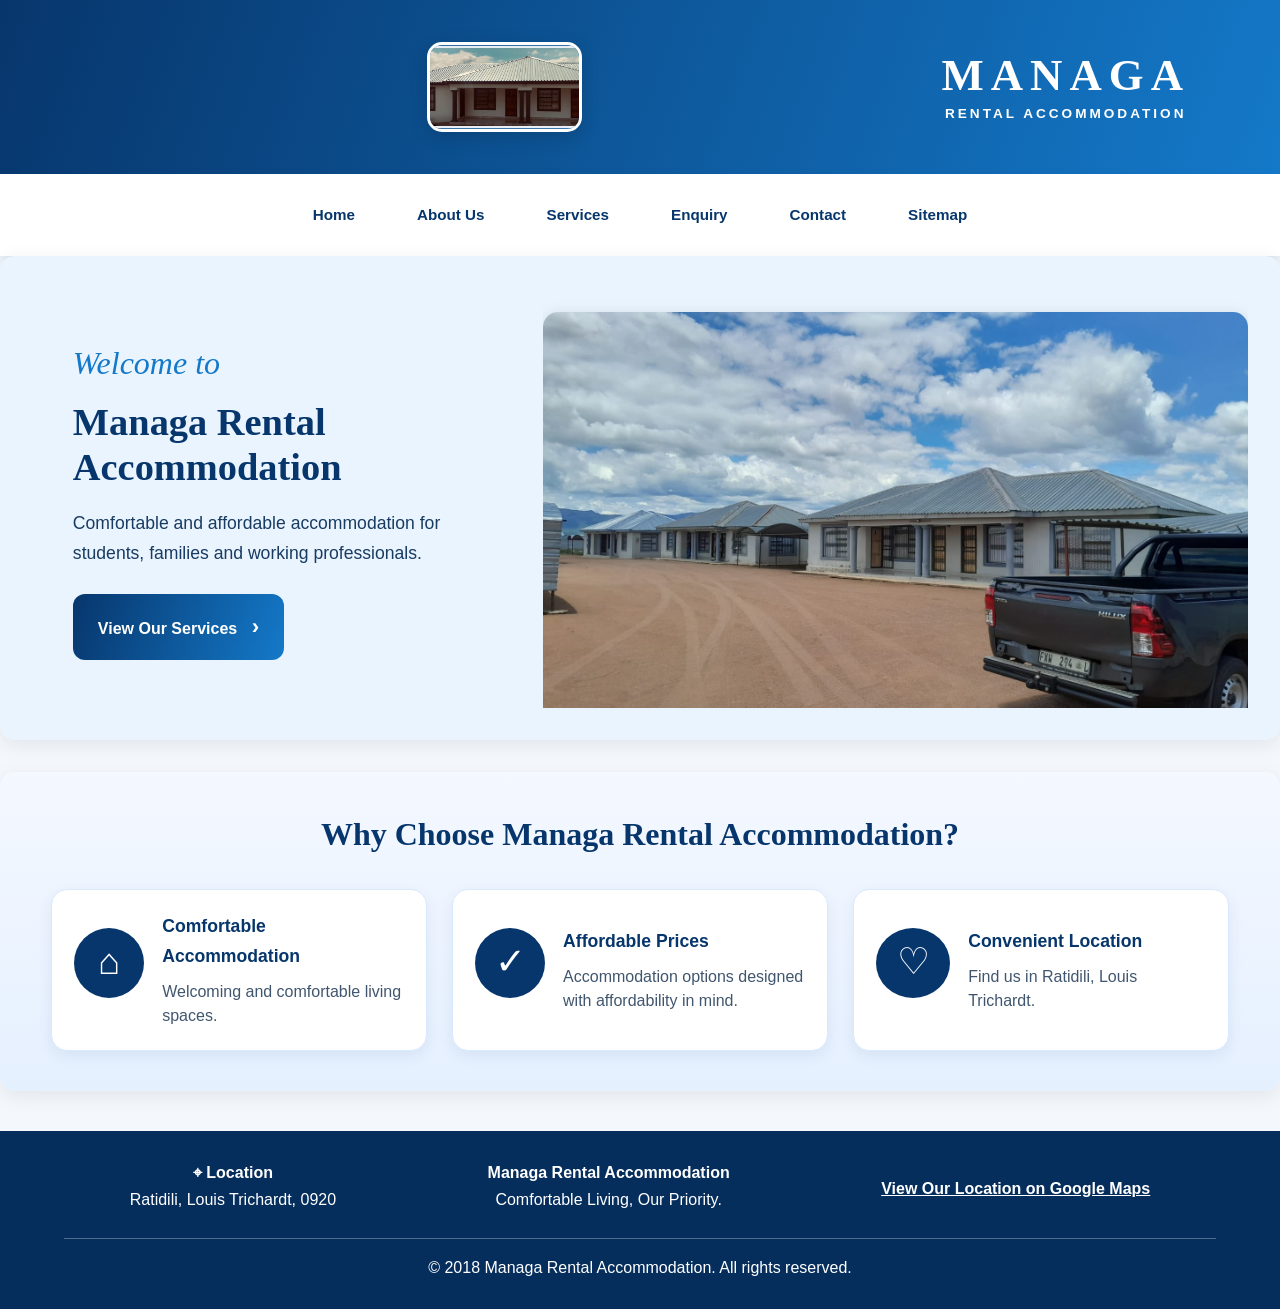
<file: index.html>
<!DOCTYPE html>
<html lang="en">
<head>
    <meta charset="UTF-8">
    <meta name="viewport" content="width=device-width, initial-scale=1.0">
    <title>Managa Rental Accommodation</title>

     <link rel="stylesheet" href="css/style.css">
<meta
    name="description"
    content="Discover comfortable and affordable accommodation for students, families and working professionals.">
</head>

 <!-- MANAGA WEBSITE HEADER -->

<header class="site-header">

    <div class="brand">

        <img src="images/managa-house-logo.png"
             alt="Managa Rental Accommodation">

        <div class="brand-text">
            <span class="brand-name">MANAGA</span>
            <span class="brand-subtitle">RENTAL ACCOMMODATION</span>
        </div>

    </div>

</header>

    <!--Navigation Menu-->

    <nav class="site-nav">

        <a href="index.html">Home</a>
        <a href="about us.html">About Us</a>
        <a href="services.html">Services</a>
        <a href="enquiry.html">Enquiry</a>
        <a href="contact.html">Contact</a>
        <a href="sitemap.html">Sitemap</a>

    </nav>
      
 </header>

 <!--Main Website Content-->

<main class="managa-home">

    <!-- HOME HERO -->
    <section class="managa-hero">

        <div class="hero-text">
            <p class="welcome-text">Welcome to</p>

            <h1>Managa Rental Accommodation</h1>

            <p>
                Comfortable and affordable accommodation
                for students, families and working professionals.
            </p>

            <a href="services.html" class="main-button">
                View Our Services <span>›</span>
            </a>
        </div>

        <div class="hero-photo">
            <img src="images/accommodation house .jpeg"
                 alt="Managa Rental Accommodation property">
        </div>

    </section>


    <!-- WHY CHOOSE MANAGA -->
    <section class="managa-benefits">

        <h2>Why Choose Managa Rental Accommodation?</h2>

        <div class="benefit-list">

            <article class="benefit">
                <div class="benefit-icon">⌂</div>
                <div>
                    <h3>Comfortable Accommodation</h3>
                    <p>Welcoming and comfortable living spaces.</p>
                </div>
            </article>

            <article class="benefit">
                <div class="benefit-icon">✓</div>
                <div>
                    <h3>Affordable Prices</h3>
                    <p>Accommodation options designed with affordability in mind.</p>
                </div>
            </article>

            <article class="benefit">
                <div class="benefit-icon">♡</div>
                <div>
                    <h3>Convenient Location</h3>
                    <p>Find us in Ratidili, Louis Trichardt.</p>
                </div>
            </article>

        </div>

    </section>

</main>


<!-- FOOTER -->
<footer class="managa-footer">

    <div>
        <strong>⌖ Location</strong>
        <p>Ratidili, Louis Trichardt, 0920</p>
    </div>

    <div>
        <strong>Managa Rental Accommodation</strong>
        <p>Comfortable Living, Our Priority.</p>
    </div>

    <div>
        <a href="https://www.google.com/maps/search/?api=1&query=VQ6F%2BQP%20Louis%20Trichardt"
           target="_blank" rel="noopener">
            View Our Location on Google Maps
        </a>
    </div>

    <p class="copyright">
        &copy; 2018 Managa Rental Accommodation. All rights reserved.
    </p>
    
</footer>

</footer>
 
    <script src="js/script.js" defer></script>

</body>

</html>
</file>
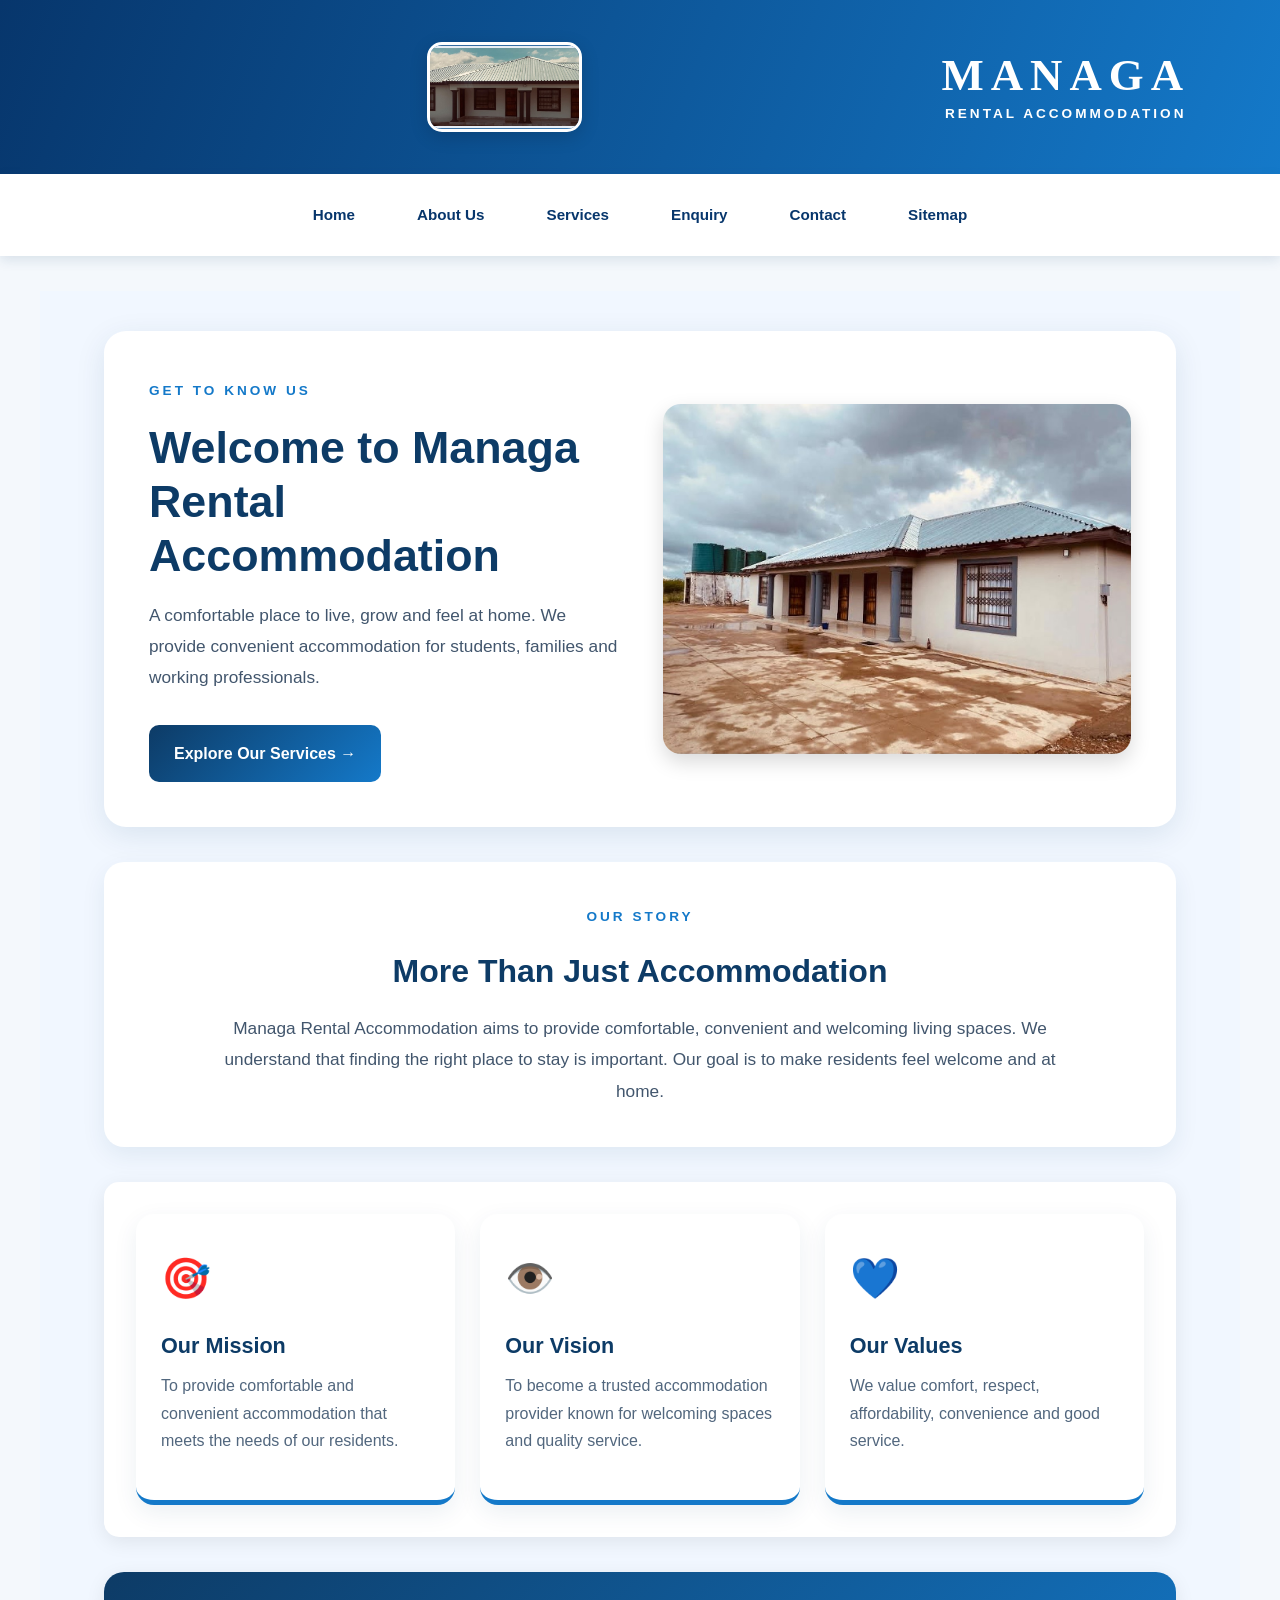
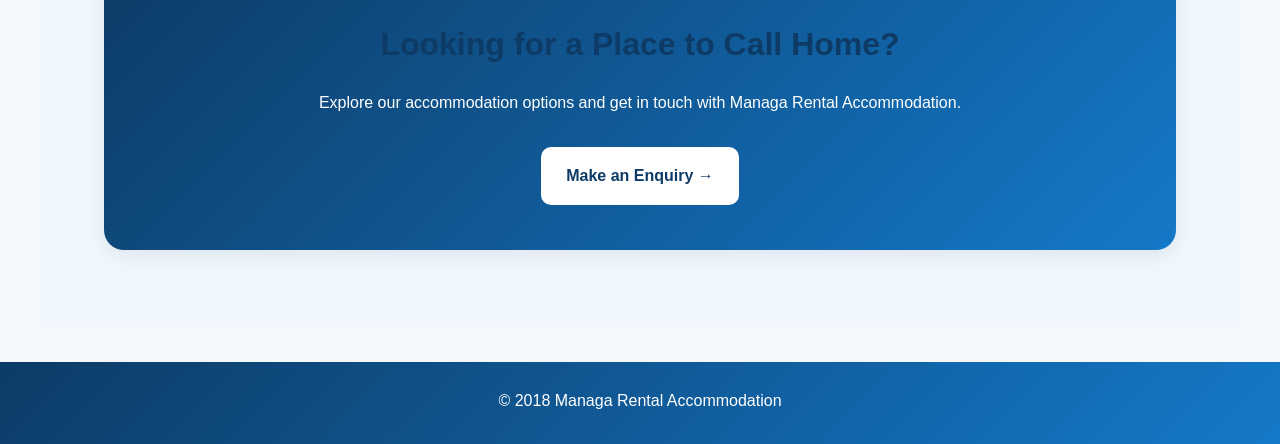
<file: about us.html>
<!DOCTYPE html>
<html lang="en">
<head>
    <meta charset="UTF-8">
    <meta name="viewport" content="width=device-width, initial-scale=1.0">
    <title>About Us - Managa Rental Accommodation</title>

    <meta
    name="description"
    content="Explore accommodation information for students, families and working professionals.">
    
    <link rel="stylesheet" href="css/style.css">

</head>

<body>

    <!--Website Header-->
 <header class="site-header">
    <div class="brand">
        <img src="images/managa-house-logo.png"
             alt="Managa Rental Accommodation">

    <div class="brand-text">
        <span class="brand-name">MANAGA</span>
        <span class="brand-subtitle">RENTAL ACCOMMODATION</span>
    </div>
</div>
</header>

    <nav class="site-nav">
        <a href="index.html">Home</a>
        <a href="about.html">About Us</a>
        <a href="services.html">Services</a>
        <a href="enquiry.html">Enquiry</a>
        <a href="contact.html">Contact</a>
        <a href="sitemap.html">Sitemap</a>
    </nav>

    <!--Main Content-->

    <main class="about-page">

<!-- ABOUT HERO SECTION -->
<section class="about-hero">

    <div class="about-heading">
        <span class="section-label">GET TO KNOW US</span>

        <h1>Welcome to Managa Rental Accommodation</h1>

        <p>
            A comfortable place to live, grow and feel at home.
            We provide convenient accommodation for students,
            families and working professionals.
        </p>

        <a href="services.html" class="about-button">
            Explore Our Services →
        </a>
    </div>

    <div class="about-image">
        <img src="images/accommodation-large.jpeg"
             alt="Managa Rental Accommodation property">
    </div>

</section>

<!-- OUR STORY -->
<section class="about-story">

    <span class="section-label">OUR STORY</span>

    <h2>More Than Just Accommodation</h2>

    <p>
        Managa Rental Accommodation aims to provide comfortable,
        convenient and welcoming living spaces. We understand
        that finding the right place to stay is important.
        Our goal is to make residents feel welcome and at home.
    </p>

</section>

<!-- MISSION, VISION AND VALUES -->
<section class="about-features">

    <div class="about-feature-card">
        <div class="about-icon">🎯</div>
        <h3>Our Mission</h3>
        <p>
            To provide comfortable and convenient accommodation
            that meets the needs of our residents.
        </p>
    </div>

    <div class="about-feature-card">
        <div class="about-icon">👁️</div>
        <h3>Our Vision</h3>
        <p>
            To become a trusted accommodation provider known
            for welcoming spaces and quality service.
        </p>
    </div>

    <div class="about-feature-card">
        <div class="about-icon">💙</div>
        <h3>Our Values</h3>
        <p>
            We value comfort, respect, affordability,
            convenience and good service.
        </p>
    </div>

</section>

<!-- CALL TO ACTION -->
<section class="about-cta">

    <h2>Looking for a Place to Call Home?</h2>

    <p>
        Explore our accommodation options and get in touch
        with Managa Rental Accommodation.
    </p>

    <a href="enquiry.html" class="about-button">
        Make an Enquiry →
    </a>

</section>

</main>

    <!--Footer-->

    <footer>

        <p>
            &copy; 2018 Managa Rental Accommodation
        </p>

    </footer>

    <script src="js/script.js" defer></script>
    
</body>

</html>
</file>
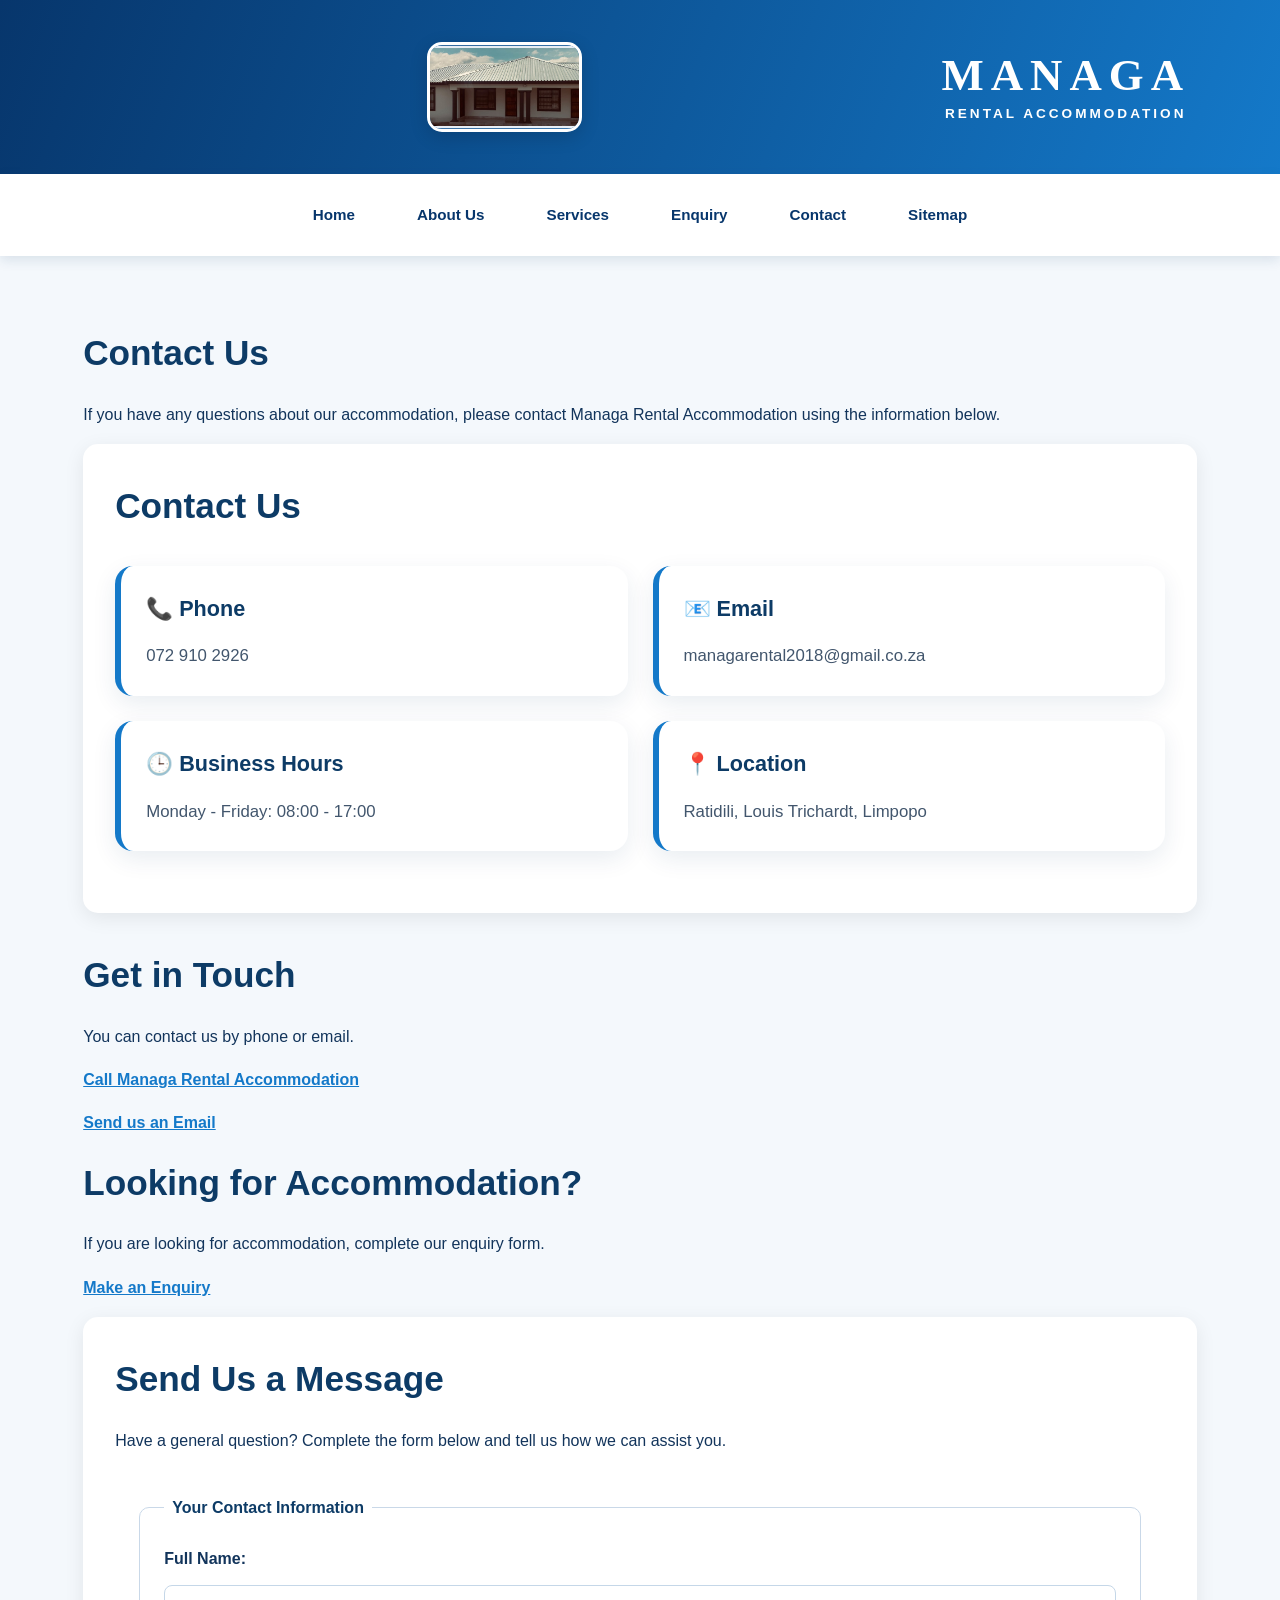
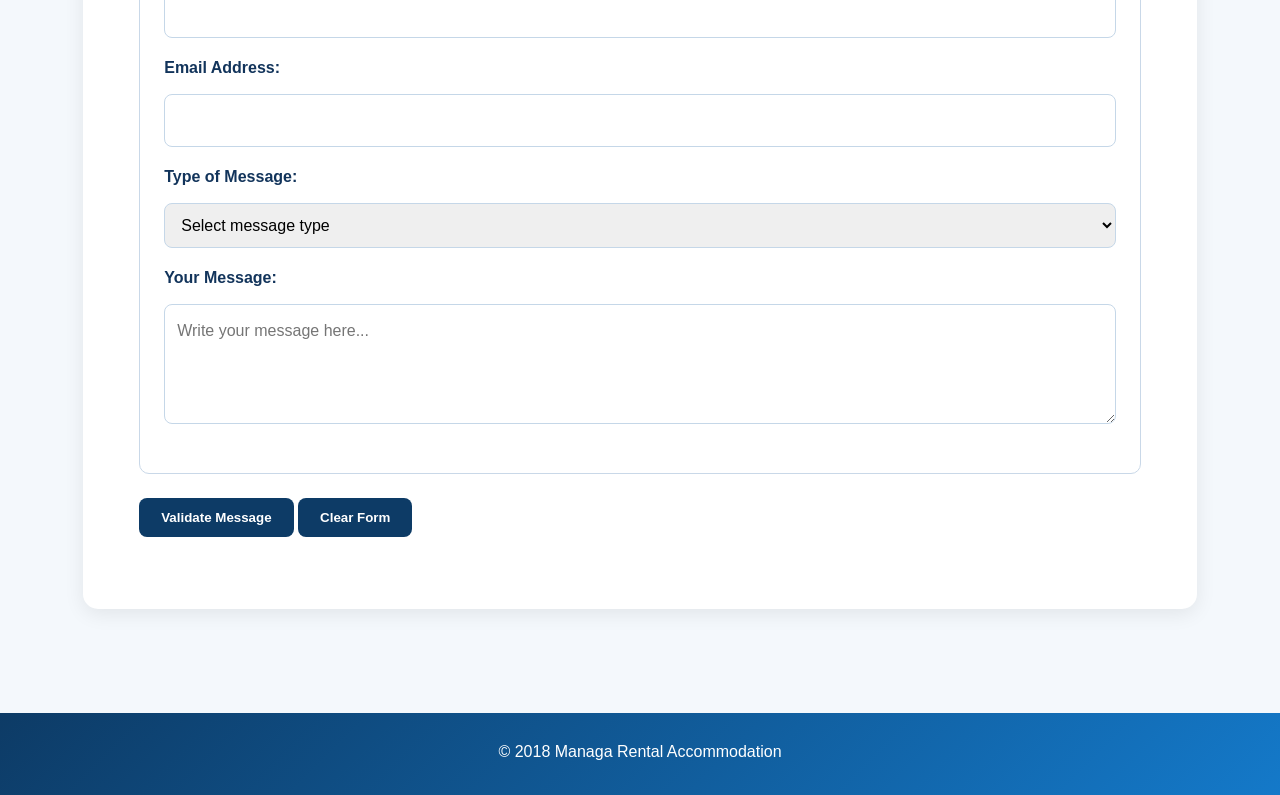
<file: contact.html>
<!DOCTYPE html>
<html lang="en">
<head>
    <meta charset="UTF-8">
    <meta name="viewport" content="width=device-width, initial-scale=1.0">
    <title>Contact Us -Managa Rental Accommodation</title>

    <meta
    name="description"
    content="Explore accommodation information for students, families and working professionals.">
    
    <link rel="stylesheet" href="css/style.css">

</head>

<body>

   <!-- Website Header -->

    <header class="site-header">
         <div class="brand">
            <img src="images/managa-house-logo.png"
                 alt="Managa Rental Accommodation">
         

    <div class="brand-text">
        <span class="brand-name">MANAGA</span>
        <span class="brand-subtitle">RENTAL ACCOMMODATION</span>
    </div>
</header>

     <!-- Navigation Menu -->

    <nav class="site-nav">
        <a href="index.html">Home</a> 
        <a href="about.html">About Us</a> 
        <a href="services.html">Services</a> 
        <a href="enquiry.html">Enquiry</a> 
        <a href="contact.html">Contact</a>
        <a href="sitemap.html">Sitemap</a>

    </nav>

      <!-- Main Content -->

    <main>

        <h2>Contact Us</h2>

        <p>
            If you have any questions about our accommodation,
            please contact Managa Rental Accommodation using
            the information below.
        </p>

            <!-- Contact Information -->

          <section>
    <h2>Contact Us</h2>

    <div class="contact-cards">

        <div class="contact-card">
            <h3>📞 Phone</h3>
            <p>072 910 2926</p>
        </div>

        <div class="contact-card">
            <h3>📧 Email</h3>
            <p>managarental2018@gmail.co.za</p>
        </div>

        <div class="contact-card">
            <h3>🕒 Business Hours</h3>
            <p>Monday - Friday: 08:00 - 17:00</p>
        </div>

        <div class="contact-card">
            <h3>📍 Location</h3>
            <p>Ratidili, Louis Trichardt, Limpopo</p>
        </div>

    </div>
</section>  
  

        <!--Contact Links-->

        <h2>Get in Touch</h2>

        <p>
            You can contact us by phone or email.
        </p>

        <p>
            <a href="tel: 072 910 2926">
                Call Managa Rental Accommodation
            </a>

        </p>

        <p>
            <a href="mailto: info@managarentals.co.za">
                Send us an Email
            </a>

        </p>

        <!--Enquiry Link-->

        <h2>Looking for Accommodation?</h2>

        <p>
            If you are looking for accommodation, complete our enquiry form.
        </p>

        <p>
            <a href="enquiry.html">
                Make an Enquiry
            </a>
        </p>

       <section>

    <h2>Send Us a Message</h2>

    <p>
        Have a general question? Complete the form below
        and tell us how we can assist you.
    </p>

    <form id="contactForm" action="#" method="post">

        <fieldset>

            <legend>Your Contact Information</legend>

            <label for="contactName">Full Name:</label>

            <input
                type="text"
                id="contactName"
                name="contactName"
                minlength="2"
                maxlength="80"
                autocomplete="name"
                required>

            <label for="contactEmail">Email Address:</label>

            <input
                type="email"
                id="contactEmail"
                name="contactEmail"
                autocomplete="email"
                required>

            <label for="messageType">Type of Message:</label>

            <select id="messageType" name="messageType" required>

                <option value="">Select message type</option>
                <option value="general">General Question</option>
                <option value="feedback">Feedback</option>
                <option value="support">Request for Assistance</option>

            </select>

            <label for="contactMessage">Your Message:</label>

            <textarea
                id="contactMessage"
                name="contactMessage"
                minlength="10"
                maxlength="1000"
                required
                placeholder="Write your message here..."></textarea>

        </fieldset>

        <button type="submit">Validate Message</button>

        <button type="reset">Clear Form</button>

        <p id="formMessage" role="status" aria-live="polite"></p>

    </form>

</section> 

    </main>

    <!--Footer-->

    <footer>
        <p>
            &copy; 2018 Managa Rental Accommodation
        </p>

    </footer>

    <script src="js/script.js" defer></script>
 
    
</body>

</html>
</file>
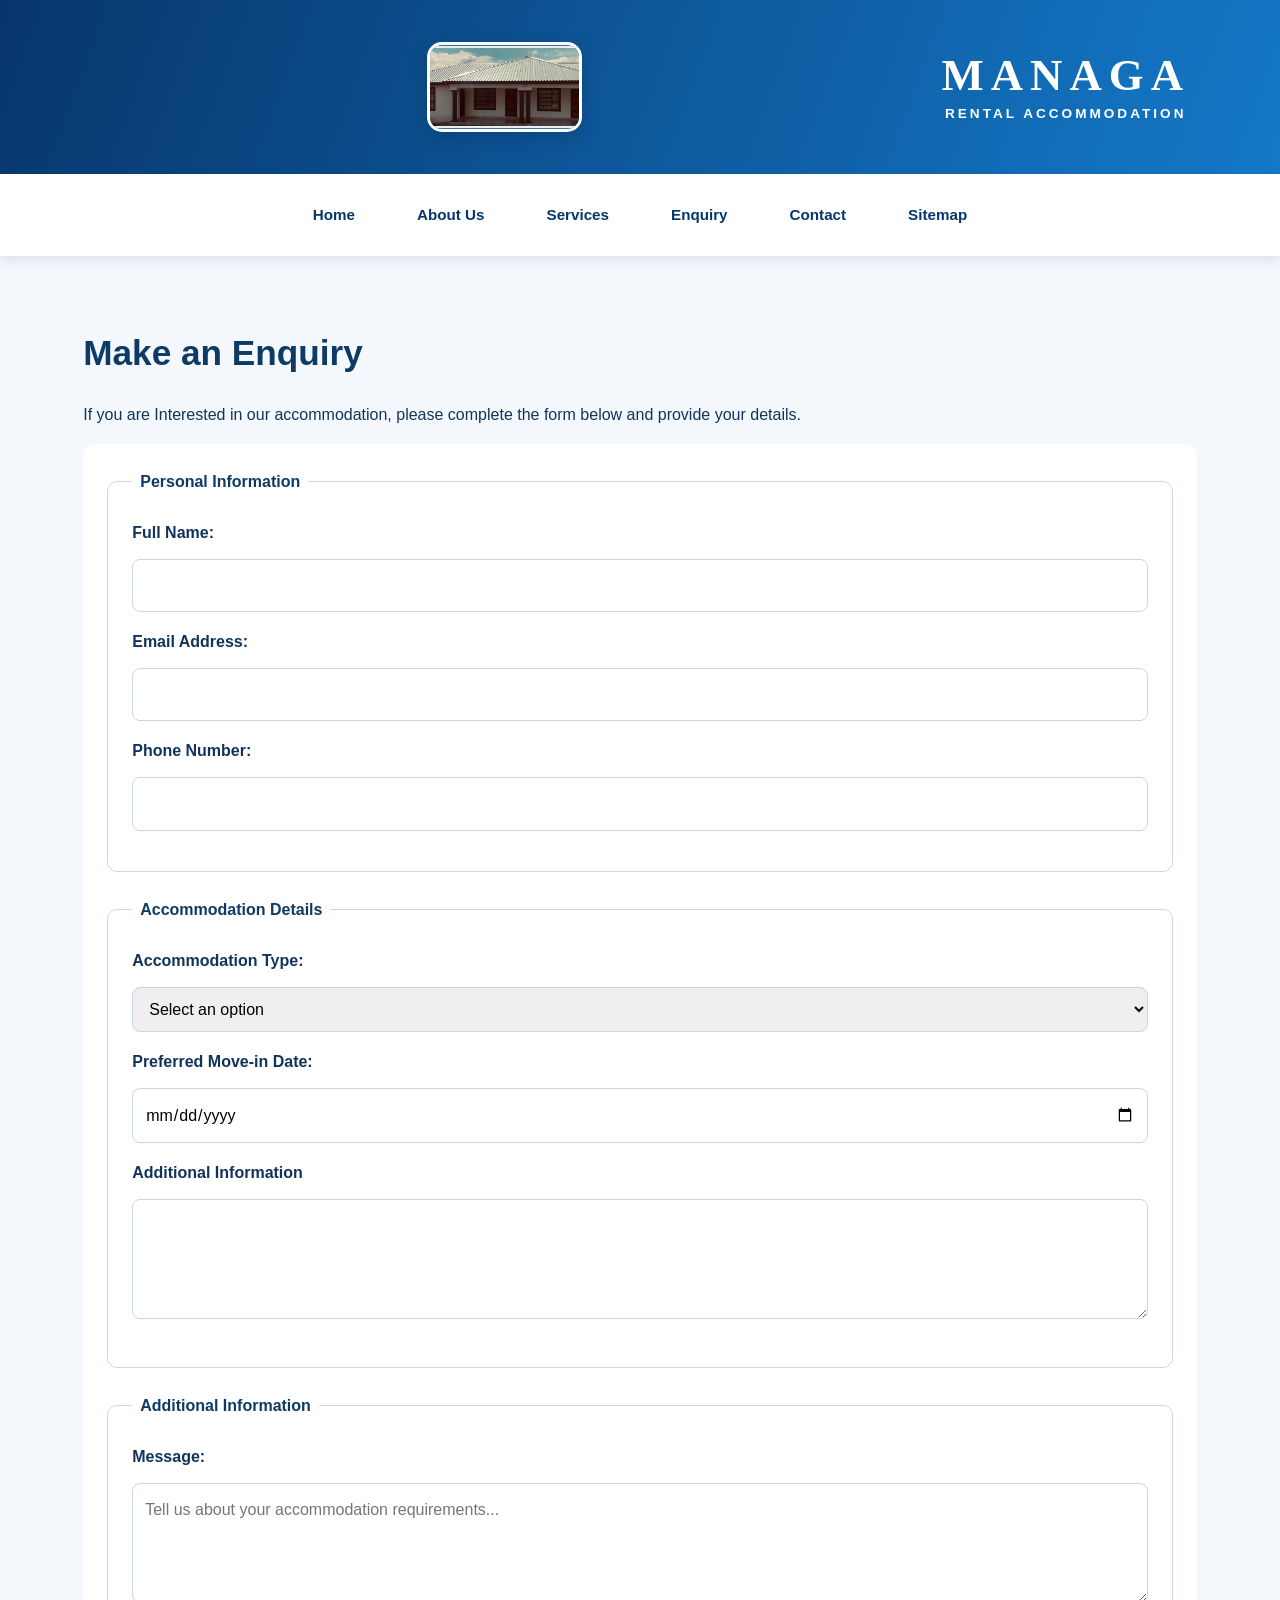
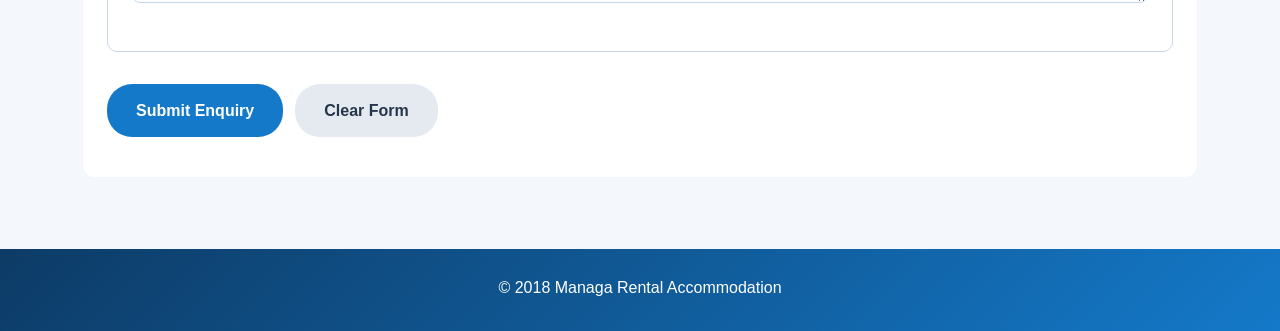
<file: enquiry.html>
<!DOCTYPE html>
<html lang="en">
<head>
    <meta charset="UTF-8">
    <meta name="viewport" content="width=device-width, initial-scale=1.0">
    <title>Enquiry - Managa Rental Accommodation</title>

    <meta
    name="description"
    content="Explore accommodation information for students, families and working professionals.">

    <link rel="stylesheet" href="css/style.css">

</head>

<body>

    <!--Website Header-->

    <header class="site-header">
        <div class="brand">
            <img src="images/managa-house-logo.png"
                 alt="Managa Rental Accommodation">


    <div class="brand-text">
        <span class="brand-name">MANAGA</span>
        <span class="brand-subtitle">RENTAL ACCOMMODATION</span>
    </div>
</header>

    <!--Navigation Menu-->

    <nav class="site-nav">
         <a href="index.html">Home</a> 
        <a href="about.html">About Us</a> 
        <a href="services.html">Services</a> 
        <a href="enquiry.html">Enquiry</a> 
        <a href="contact.html">Contact</a>
        <a href="sitemap.html">Sitemap</a>

    </nav>

    <!--Main Content-->

    <main>

        <h2>Make an Enquiry</h2>

        <p>
            If you are Interested in our accommodation, please complete the form below and provide your details.
        </p>

        <!--Enquiry Form-->

        <form>

    <fieldset>
        <legend>Personal Information</legend>

        <label for="name">Full Name:</label>
        <input type="text" id="name" name="name" minlength="2" maxlength="80" autocomplete="name" required>

        <label for="email">Email Address:</label>
        <input type="email" id="email" name="email" autocomplete="email" required>

        <label for="phone">Phone Number:</label>
        <input type="tel" id="phone" name="phone" pattern="[0-9 +()-]{9,20}" title="Please enter a valid 10-digit phone number" autocomplete="tel" required>
    </fieldset>

    <fieldset>
        <legend>Accommodation Details</legend>

        <label for="accommodation">Accommodation Type:</label>
        <select id="accommodation" name="accommodation" required>
            <option value="">Select an option</option>
            <option value="student">Student Accommodation</option>
            <option value="family">Family Accommodation</option>
            <option value="professional">Professional Accommodation</option>
        </select>

        <label for="movein">Preferred Move-in Date:</label>
         <input
            type="date"
            id="movein"
            name="movein"
            required>

        <label for="message">Additional Information</label>
        <textarea
            id="message"
            name="message"
            minlength="10"
            maxlength="1000"
            required></textarea>
    </fieldset>

    <fieldset>
        <legend>Additional Information</legend>

        <label for="message">Message:</label>
        <textarea id="message" name="message"
            placeholder="Tell us about your accommodation requirements..."></textarea>
    </fieldset>

    <input type="submit" value="Submit Enquiry">
    <input type="reset" value="Clear Form">

</form>
  
    </main>

    <!--Footer-->

    <footer>

        <p>
            &copy; 2018 Managa Rental Accommodation
        </p>

    </footer>

    <script src="js/script.js" defer></script>
    
</body>

</html>
</file>
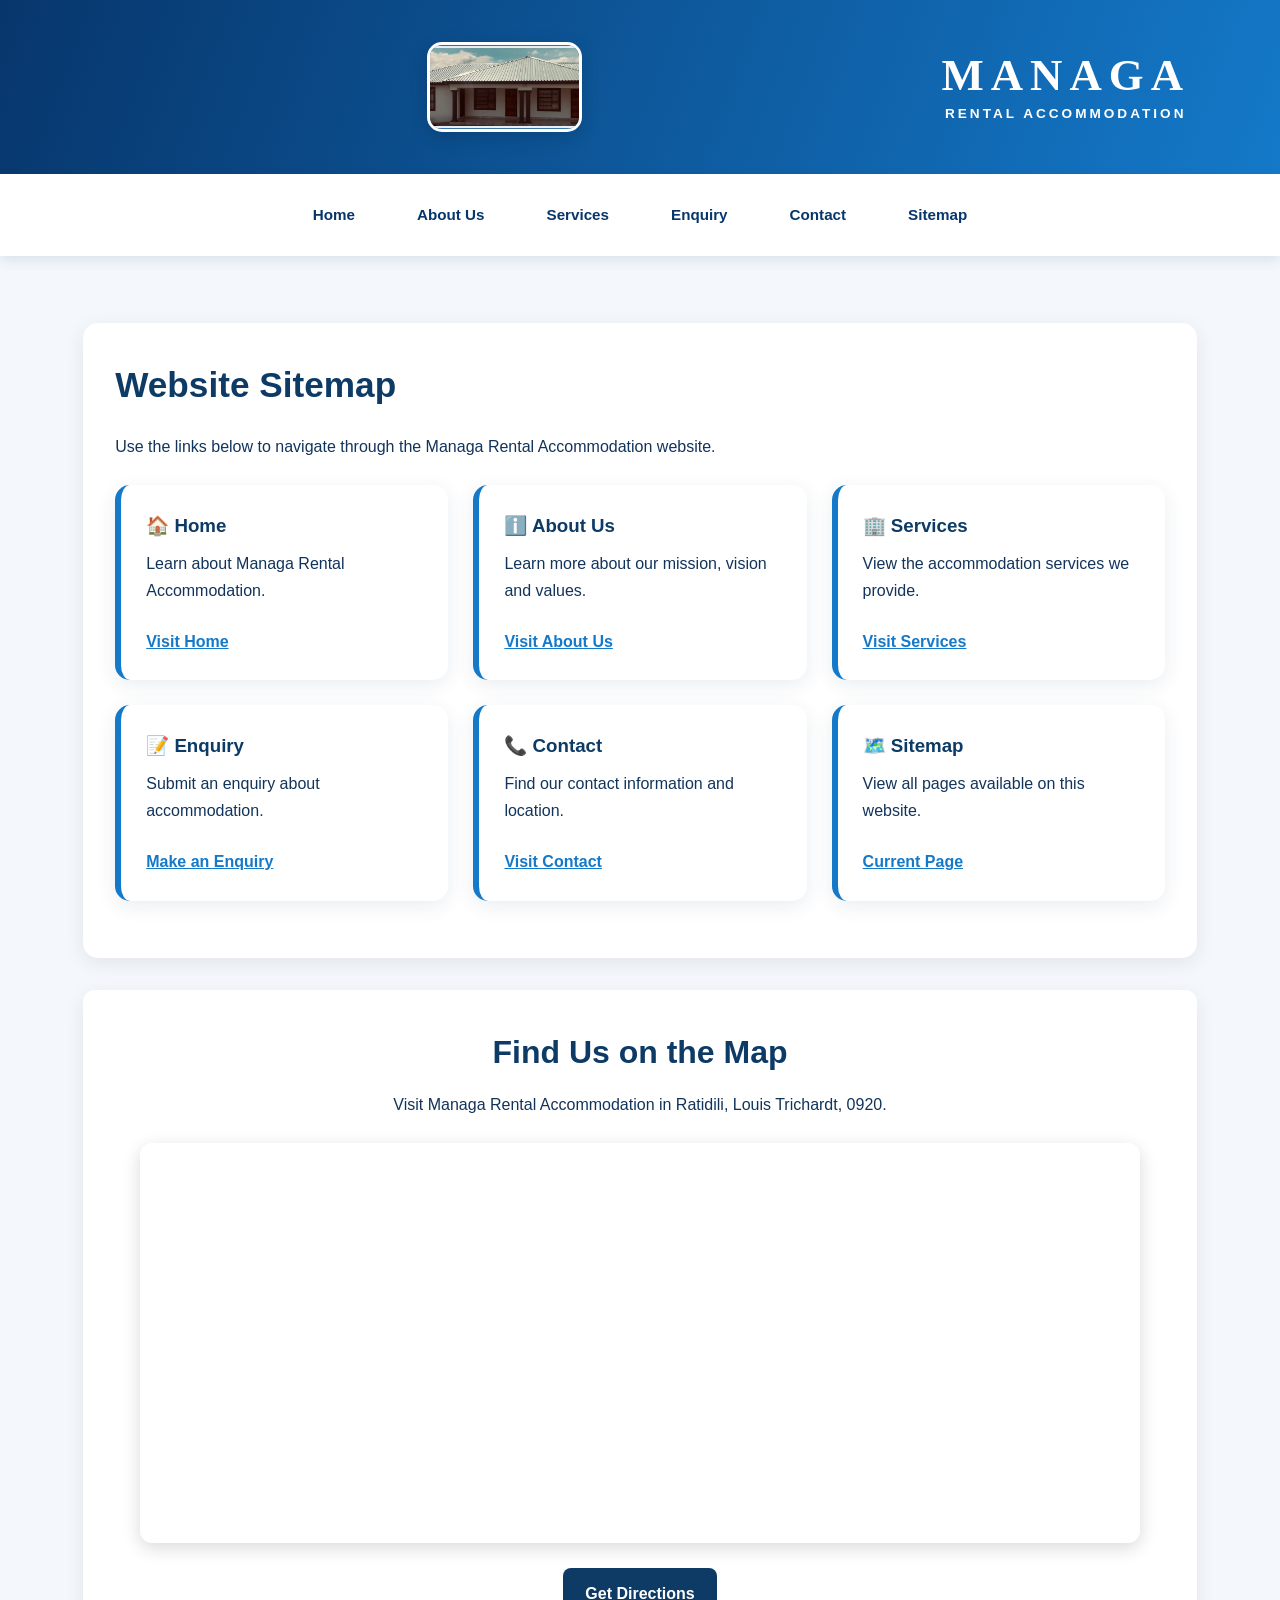
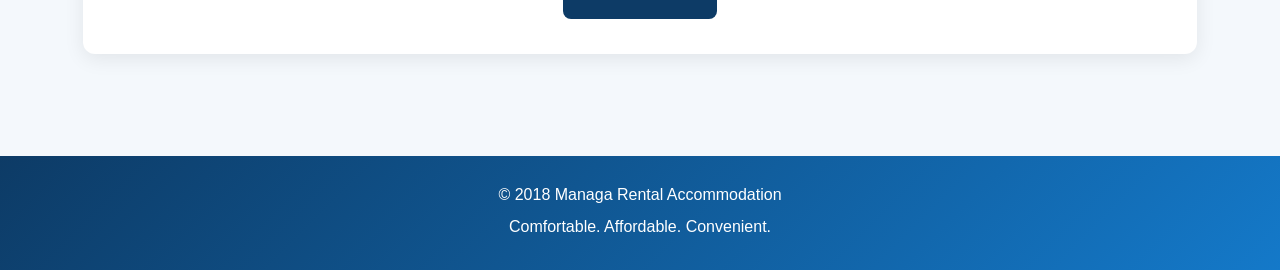
<file: sitemap.html>
<!DOCTYPE html>
<html lang="en">
<head>
    <meta charset="UTF-8">
    <meta name="viewport" content="width=device-width, initial-scale=1.0">
    <title>Sitemap - Managa Rental Accommodation</title>

    <meta
    name="description"
    content="Explore accommodation information for students, families and working professionals.">

    <link rel="stylesheet" href="css/style.css">
</head>

<body>

<header class="site-header">

    <div class="brand">

        <img src="images/managa-house-logo.png"
             alt="Managa Rental Accommodation ">

    <div class="brand-text">
        <span class="brand-name">MANAGA</span>
        <span class="brand-subtitle">RENTAL ACCOMMODATION</span>
    </div>
</header>


<nav class="site-nav">
    <a href="index.html">Home</a>
    <a href="about us.html">About Us</a>
    <a href="services.html">Services</a>
    <a href="enquiry.html">Enquiry</a>
    <a href="contact.html">Contact</a>
    <a href="sitemap.html">Sitemap</a>
</nav>

<main>

    <section>
        <h2>Website Sitemap</h2>
        <p>
            Use the links below to navigate through the Managa Rental
            Accommodation website.
        </p>

        <div class="sitemap-container">

            <div class="sitemap-card">
                <h3>🏠 Home</h3>
                <p>Learn about Managa Rental Accommodation.</p>
                <a href="index.html">Visit Home</a>
            </div>

            <div class="sitemap-card">
                <h3>ℹ️ About Us</h3>
                <p>Learn more about our mission, vision and values.</p>
                <a href="about us.html">Visit About Us</a>
            </div>

            <div class="sitemap-card">
                <h3>🏢 Services</h3>
                <p>View the accommodation services we provide.</p>
                <a href="services.html">Visit Services</a>
            </div>

            <div class="sitemap-card">
                <h3>📝 Enquiry</h3>
                <p>Submit an enquiry about accommodation.</p>
                <a href="enquiry.html">Make an Enquiry</a>
            </div>

            <div class="sitemap-card">
                <h3>📞 Contact</h3>
                <p>Find our contact information and location.</p>
                <a href="contact.html">Visit Contact</a>
            </div>

            <div class="sitemap-card">
                <h3>🗺️ Sitemap</h3>
                <p>View all pages available on this website.</p>
                <a href="sitemap.html">Current Page</a>
            </div>

        </div>
    </section>
    
    <!-- OUR LOCATION -->
<section class="location-section">

    <h2>Find Us on the Map</h2>

    <p>
        Visit Managa Rental Accommodation in
        Ratidili, Louis Trichardt, 0920.
    </p>

    <div class="map-container">

        <iframe
            src="https://www.google.com/maps?q=VQ6F%2BQP%20Louis%20Trichardt&output=embed"
            width="100%"
            height="400"
            style="border:0;"
            allowfullscreen=""
            loading="lazy"
            referrerpolicy="no-referrer-when-downgrade"
            title="Managa Rental Accommodation location map">
        </iframe>

    </div>

    <a
        class="directions-button"
        href="https://www.google.com/maps/search/?api=1&query=VQ6F%2BQP%20Louis%20Trichardt"
        target="_blank"
        rel="noopener noreferrer">

        Get Directions

    </a>

</section>

</main>

<footer>
    <p>&copy; 2018 Managa Rental Accommodation</p>
    <p>Comfortable. Affordable. Convenient.</p>
</footer>

<script src="js/script.js" defer></script>

</body>
</html>
</file>
<file: css/style.css>
/*=========================================
 Managa Rental Accommodation
 Base Styles
 ==========================================*/

 /* Reset default browser spacing */

 *{
    margin: 0;
    padding: 0;
    box-sizing: border-box;
 }

 html {
   scroll-behavior: smooth;
 }

 body {
    font-family: Arial, sans-serif;
    font-size: 1rem;
    line-height: 1.6;
    background-color: #f4f8fc;
    color: #26364a;
 }

/* MAIN WEBSITE HEADER */

header {
    background: linear-gradient(135deg, #0d3b66, #1479c9);
    color: #ffffff;
    text-align: center;
    padding: 1.2rem 1rem;
    margin: 0;
}

header h1 {
    font-size: clamp(1.8rem, 4vw, 2.5rem);
    margin: 0 0 0.5rem;
    line-height: 1.2;
    overflow-wrap: anywhere;
}

header p {
    font-size: 1.05rem;
    margin: 0.5rem 0 0;
    line-height: 1.6;
}

/* COMPACT NAVIGATION */

nav {
    display: flex;
    justify-content: center;
    align-items: center;
    flex-wrap: nowrap;
    gap: 2px;
    width: 100%;
    padding: 8px 5px;
    background-color: #ffffff;
    box-sizing: border-box;
    box-shadow: 0 3px 12px rgba(0, 0, 0, 0.10);
    position: relative;
    z-index: 100;
}

nav a {
    display: inline-block;
    padding: 10px 12px;
    margin: 0;
    color: #0d3b66;
    background-color: transparent;
    border-radius: 8px;
    font-size: 0.9rem;
    font-weight: 700;
    text-decoration: none;
    white-space: nowrap;
    transition: background-color 0.2s ease, color 0.2s ease;
}

nav a:hover,
nav a:focus {
    background-color: #0d3b66;
    color: #ffffff;
}

@media screen and (max-width: 600px) {
    nav {
        flex-wrap: wrap;
        gap: 4px;
    }

    nav a {
        padding: 8px 10px;
        font-size: 0.85rem;
    }
}

 /* ---------- Main Content ---------- */

 main {
    width: 90%;
    max-width: 1150px;
    margin: 2rem auto;
 }

 /* --------- Sections --------- */

 section {
    background-color: white;
    padding: 2rem;
    margin-bottom: 2rem;
    border-radius: 15px;
    box-shadow: 0 5px 20px rgba(0, 0, 0, 0.08);
 }

 /* ---------- Headings ---------- */

 h2 {
    color: #0d3b66;
    font-size: 2rem;
    margin-bottom: 1rem;
 }

 h3 {
    color: #1479c9;
    margin-top: 1rem;
    margin-bottom: 0.5rem;
 }

 /* --------- Paragraphs ---------- */

 p {
    margin-bottom: 1rem;
 }

 /* --------- Images --------- */

 img {
    display: block;
    width: 70%;
    max-width: 700px;
    height: auto;
    margin: 1.5rem auto;
    border-radius: 15px;
    box-shadow: 0 5px 18px rgba(0, 0, 0, 0.15);
 }


 /* --------- Lists --------- */

 ul,
 ol {
    margin-left: 2rem;
    margin-bottom: 1rem;
 }

 li {
    margin-bottom: 0.6rem;
 }

 /* --------- Tables --------- */

 table {
    width: 100%;
    border-collapse: collapse;
    margin: 1.5rem 0;
    background-color: white;
    border-radius: 10px;
    overflow: hidden;
 }

 th,
 td {
    border: 1px solid #d5e1ed;
    padding: 0.9rem;
    text-align: left;
 }

 th {
    background-color: #1479c9;
    color: white;
 }

 tr:nth-child(even) {
    background-color: #f4f8fc;
 }

 /* ---------- Links ---------- */

 main a {
    color: #1479c9;
    font-weight: bold;

 }

 main a:hover {
    color: #0d3b0d;
 }


 /* --------- Forms --------- */

 form {
    background-color: white;
    padding: 1.5rem;
    border-radius: 12px;
 }

 fieldset {
    border: 1px solid #c9d8e8;
    padding: 1.5rem;
    margin-bottom: 1.5rem;
    border-radius: 10px;
 }

 legend {
    font-weight: bold;
    color: #0d3b66;
    padding: 0 0.5rem;
 }

 label {
    display: block;
    font-weight: bold;
    margin-bottom: 0.3rem;
 }

 input,
 select,
 textarea {
    width: 100%;
    padding: 0.9rem;
    margin-bottom: 1rem;
    border: 1px solid #c9d8e8;
    border-radius: 8px;
    font-family: Arial, sans-serif;
    font-size: 1rem;
 }

 input:focus,
 select:focus,
 textarea:focus {
    outline: 2px solid #1479c9;
    border-color: #1479c9;
 }

 textarea {
    resize: vertical;
    min-height: 120px;
 }

 input[type="submit"],
 input[type="reset"] {
    width: auto;
    padding: 0.8rem 1.8rem;
    margin-right: 0.5rem;
    border: none;
    cursor: pointer;
    font-weight: bold;
 }

 input[type="submit"] {
    background-color: #1479c9;
    color: white;
    border-radius: 25px;
 }

 input[type="sumbit"]:hover {
    background-color: #0d3b66;
 }

 input[type="reset"] {
    background-color: #e5eaf0;
    color: #26364a;
    border-radius: 25px;
}

input[type="reset"]:hover {
    background-color: #ccd6e0;
}


 /* ---------- Footer ---------- */

footer {
    background-color: #0d2945;
    color: white;
    text-align: center;
    padding: 2rem 1rem;
    margin-top: 3rem;
}

footer p {
    margin-bottom: 0.3rem;
}

/* =========================================
   TABLET
   ========================================= */

@media screen and (max-width: 768px) {

       .hero {
        grid-template-columns: 1fr;
    }

    header h1 {
        font-size: 2rem;
    }

    nav a {
        margin: 0.2rem;
        padding: 0.4rem 0.6rem;
    }

    main {
        width: 94%;
    }

   section {
        padding: 1.5rem;
    }

     h2 {
        font-size: 1.7rem;
    }

    table {
        font-size: 0.9rem;
    }

        .about-cards {
        grid-template-columns: 1fr 1fr;
    }

    .sitemap-container {
    grid-template-columns: 1fr 1fr;
}

}

/* =========================================
   MOBILE
   ========================================= */

@media screen and (max-width: 480px) {

       .hero {
        grid-template-columns: 1fr;
        padding: 1.2rem;
    }

    .hero-content h2 {
        font-size: 1.7rem;
    }

    body {
        font-size: 0.95rem;
    }

    header {
        padding: 0.8rem 1rem;
    }

    header h1 {
        font-size: 1.6rem;
    }

    nav {
        padding: 0.7rem;
    }

    nav a {
        display: block;
        margin: 0.4rem;
    }

    main {
        width: 96%;
        margin: 1rem auto;
    }

    section {
        padding: 1rem;
        border-radius: 10px;
    }

    h2 {
        font-size: 1.4rem;
    }

     h3 {
        font-size: 1.1rem;
    }

     table {
        display: block;
        overflow-x: auto;
        white-space: nowrap;
    }

    input[type="submit"],
    input[type="reset"] {
        width: 100%;
        margin-bottom: 0.6rem;
    }

        .about-cards {
        grid-template-columns: 1fr;
    }

    .contact-cards {
    grid-template-columns: 1fr;
    }

    .sitemap-container {
    grid-template-columns: 1fr;
   }
}


/* ---------- About Cards ---------- */

.about-cards {
    display: grid;
    grid-template-columns: repeat(3, 1fr);
    gap: 1.5rem;
}

.about-card {
    background-color: #f4f8fc;
    padding: 1.5rem;
    border-radius: 15px;
    border-left: 5px solid #1479c9;
    box-shadow: 0 4px 15px rgba(0, 0, 0, 0.08);
}

.about-card h3 {
    margin-top: 0;
}

.about-card:hover {
    transform: translateY(-4px);
}

/* ---------- Service Cards ---------- */

.services-container {
    display: grid;
    grid-template-columns: repeat(3, 1fr);
    gap: 1.5rem;
}

.service-card {
    background-color: white;
    padding: 1.2rem;
    border-radius: 15px;
    box-shadow: 0 5px 18px rgba(0, 0, 0, 0.10);
    transition: transform 0.3s ease;
}

.service-card:hover {
    transform: translateY(-5px);
}

.service-card img {
    margin: 0 0 1rem 0;
    height: 200px;
    object-fit: cover;
}

.service-card h3 {
    margin-top: 0;
}

/* ---------- Hero Section ---------- */

.hero {
    display: grid;
    grid-template-columns: 1fr 1fr;
    align-items: center;
    gap: 2rem;
    background: linear-gradient(135deg, #e8f4ff, #ffffff);
    padding: 2.5rem;
    overflow: hidden;
}

.hero-content h2 {
    font-size: 2.5rem;
    margin-bottom: 1rem;
}

.hero-content p {
    font-size: 1.1rem;
    margin-bottom: 1.5rem;
}

.hero picture img {
    margin: 0;
}

.hero-button {
    display: inline-block;
    background-color: #1479c9;
    color: white !important;
    text-decoration: none;
    padding: 0.8rem 1.5rem;
    border-radius: 25px;
    font-weight: bold;
}

.hero-button:hover {
    background-color: #0d3b66;
}

/* ---------- Feature Cards ---------- */

.features-container {
    display: grid;
    grid-template-columns: repeat(4, 1fr);
    gap: 1rem;
}

.feature-card {
    background-color: #f4f8fc;
    padding: 1.5rem;
    border-radius: 12px;
    border: 1px solid #dce8f2;
    transition: transform 0.3s ease, box-shadow 0.3s ease;
}

.feature-card h3 {
    margin-top: 0;
    font-size: 1.1rem;
}

.feature-card:hover {
    transform: translateY(-5px);
    box-shadow: 0 8px 20px rgba(0, 0, 0, 0.12);
}

/* ---------- Contact Cards ---------- */

.contact-cards {
    display: grid;
    grid-template-columns: repeat(2, 1fr);
    gap: 1.5rem;
}

.contact-card {
    background-color: #f4f8fc;
    padding: 1.5rem;
    border-radius: 15px;
    border-left: 5px solid #1479c9;
    box-shadow: 0 4px 15px rgba(0, 0, 0, 0.08);
}

.contact-card h3 {
    margin-top: 0;
    color: #0d3b66;
}

.contact-card p {
    margin-bottom: 0;
}

/* ---------- Sitemap Cards ---------- */

.sitemap-container {
    display: grid;
    grid-template-columns: repeat(3, 1fr);
    gap: 1.5rem;
}

.sitemap-card {
    background-color: #f4f8fc;
    padding: 1.5rem;
    border-radius: 15px;
    border-left: 5px solid #1479c9;
    box-shadow: 0 4px 15px rgba(0, 0, 0, 0.08);
}

.sitemap-card h3 {
    margin-top: 0;
    color: #0d3b66;
}

.sitemap-card a {
    display: inline-block;
    margin-top: 0.5rem;
}

/* Home page button improvements */

.hero-button {
    display: inline-block;
    margin: 0.4rem 0.5rem 0.4rem 0;
    padding: 0.8rem 1.5rem;
    background-color: #1479c9;
    color: #ffffff !important;
    text-decoration: none;
    font-weight: bold;
    border-radius: 30px;
    transition: background-color 0.3s ease,
                transform 0.3s ease;
}

.hero-button:hover,
.hero-button:focus {
    background-color: #0d3b66;
    transform: translateY(-2px);
}

/* Improve home page images */

.hero picture {
    width: 100%;
}

.hero picture img {
    display: block;
    width: 100%;
    max-width: 100%;
    height: 350px;
    object-fit: cover;
    margin: 0;
    border-radius: 15px;
}

/* Mobile layout */

@media screen and (max-width: 480px) {
    .hero picture img {
        height: 230px;
    }

    .hero-button {
        text-align: center;
        margin-bottom: 0.7rem;
    }
}
 
/* =========================================
   MANAGA RENTAL ACCOMMODATION
   MODERN HOME PAGE DESIGN
   ========================================= */

.home-hero {
    position: relative;
    display: grid;
    grid-template-columns: 1fr 1fr;
    align-items: center;
    gap: 3rem;

    width: 100%;
    max-width: 1400px;
    min-height: 560px;

    margin: 2rem auto;
    padding: 3.5rem;

    color: #ffffff;

    background:
        radial-gradient(
            circle at 80% 20%,
            rgba(20, 121, 201, 0.18),
            transparent 40%
        ),
        linear-gradient(
            135deg,
            #041e26,
            #073a43,
            #061923
        );

    border-radius: 22px;
    overflow: hidden;

    box-shadow: 0 15px 40px rgba(0, 0, 0, 0.18);
}

/* Left side */

.home-hero-content {
    position: relative;
    z-index: 2;
}

.hero-label {
    color: #72d9d0;
    font-size: 0.85rem;
    font-weight: bold;
    letter-spacing: 4px;
    margin-bottom: 1.5rem;
}

.home-hero-content h2 {
    color: #ffffff;
    font-size: clamp(2.5rem, 4vw, 4.2rem);
    line-height: 1.08;
    letter-spacing: -1.5px;
    margin-bottom: 1.5rem;
}

.hero-description {
    max-width: 470px;
    color: #d1e1e5;
    font-size: 1.05rem;
    line-height: 1.9;
    margin-bottom: 2rem;
}

/* Buttons */

.hero-actions {
    display: flex;
    flex-wrap: wrap;
    gap: 1rem;
    margin-bottom: 2.5rem;
}

.hero-primary-button,
.hero-secondary-button {
    display: inline-block;
    padding: 0.9rem 1.5rem;

    border-radius: 30px;

    text-decoration: none;
    text-align: center;
    font-weight: bold;

    transition:
        background-color 0.3s ease,
        transform 0.3s ease;
}

.hero-primary-button {
    background-color: #72d9d0;
    color: #062b33;
}

.hero-primary-button:hover,
.hero-primary-button:focus {
    background-color: #ffffff;
    color: #062b33;
    transform: translateY(-3px);
}

.hero-secondary-button {
    color: #ffffff;
    border: 1px solid #8baeb5;
    background-color: transparent;
}

.hero-secondary-button:hover,
.hero-secondary-button:focus {
    background-color: #ffffff;
    color: #062b33;
    transform: translateY(-3px);
}

/* Accommodation information */

.hero-rating {
    display: flex;
    align-items: center;
    gap: 1rem;
    padding-top: 1.5rem;
    border-top: 1px solid rgba(255, 255, 255, 0.2);
    max-width: 320px;
}

.rating-number {
    color: #72d9d0;
    font-size: 2.8rem;
    font-weight: bold;
}

.rating-details p {
    margin: 0;
    color: #d1e1e5;
    font-size: 0.85rem;
}

.rating-details .rating-stars {
    color: #72d9d0;
    font-size: 1.2rem;
    letter-spacing: 3px;
}

/* Right side image */

.home-hero-image {
    position: relative;
    min-width: 0;
}

.home-hero-image img {
    display: block;

    width: 100%;
    max-width: none;
    height: 410px;

    object-fit: cover;
    object-position: center;

    margin: 0;
    border-radius: 18px;

    border: 1px solid rgba(114, 217, 208, 0.35);

    box-shadow: 0 15px 40px rgba(0, 0, 0, 0.3);
}

/* Image caption */

.image-caption {
    position: absolute;
    left: 1rem;
    right: 1rem;
    bottom: 1rem;

    padding: 1.2rem;

    background: rgba(4, 30, 38, 0.88);
    border: 1px solid rgba(255, 255, 255, 0.15);
    border-radius: 12px;

    backdrop-filter: blur(8px);
}

.image-caption span {
    color: #72d9d0;
    font-size: 0.75rem;
    font-weight: bold;
    letter-spacing: 2px;
}

.image-caption p {
    color: #ffffff;
    font-size: 1.1rem;
    font-weight: bold;
    margin: 0.3rem 0 0;
}

/* Tablet */

@media screen and (max-width: 900px) {

    .home-hero {
        grid-template-columns: 1fr 1fr;
        gap: 1.5rem;
        padding: 30px 5%;
        min-height: auto;
    }

    .home-hero-content h2 {
        font-size: 2.5rem;
    }

    .home-hero-image img {
        height: 350px;
    }

}

/* Mobile */

@media screen and (max-width: 600px) {

    .home-hero {
        grid-template-columns: 1fr;
        gap: 2rem;

        width: 100%;
        margin: 1rem auto;
        padding: 1.5rem;

        border-radius: 15px;
    }

    .home-hero-content h2 {
        font-size: 2.5rem;
    }

    .hero-description {
        font-size: 1rem;
    }

    .hero-actions {
        flex-direction: column;
        align-items: stretch;
    }

    .hero-primary-button,
    .hero-secondary-button {
        width: 100%;
    }

    .home-hero-image img {
        height: 280px;
    }

    .hero-rating {
        max-width: 100%;
    }

    .image-caption {
        left: 0.6rem;
        right: 0.6rem;
        bottom: 0.6rem;
    }

}

/* Search and FAQ styling */

.service-search {
    margin-bottom: 1.5rem;
}

.service-search input {
    width: 100%;
    padding: 0.9rem;
    border: 1px solid #c9d8e8;
    border-radius: 10px;
}

.faq-item {
    padding: 1rem 0;
    border-bottom: 1px solid #d5e1ed;
}

.faq-question {
    width: 100%;
    padding: 1rem;
    border: none;
    border-radius: 8px;
    background: #e8f4ff;
    color: #0d3b66;
    font-weight: bold;
    text-align: left;
    cursor: pointer;
}

.faq-question:hover,
.faq-question:focus {
    background: #d4eaff;
}

.faq-item [hidden],
.service-card[hidden] {
    display: none;
}

/* MANAGA HOME PAGE HERO DESIGN */

.home-hero {
    display: grid;
    grid-template-columns: 1fr 1fr;
    align-items: center;
    gap: 35px;
    padding: 50px 6%;
    overflow: hidden;

    /* Use the existing website theme */
    background: #e8f4ff;
    color: #0d3b66;

    border-radius: 0 0 18px 18px;
}

.home-hero-content {
    max-width: 600px;
}

.hero-label {
    font-size: 0.9rem;
    font-weight: bold;
    letter-spacing: 3px;
    margin-bottom: 18px;
}

.home-hero-content h2 {
    font-size: clamp(2rem, 4vw, 3.5rem);
    line-height: 1.15;
    margin-bottom: 20px;
}

.hero-description {
    font-size: 1.05rem;
    line-height: 1.8;
    margin-bottom: 28px;
}

.hero-actions {
    display: flex;
    flex-wrap: wrap;
    gap: 14px;
    margin-bottom: 15px;
}

.hero-primary-button,
.hero-secondary-button {
    display: inline-block;
    padding: 14px 22px;
    border-radius: 8px;
    text-decoration: none;
    font-weight: bold;
    transition: 0.3s ease;
}

.hero-primary-button {
    background: #0d3b66;
    color: #ffffff;
}

.hero-primary-button:hover {
    background: #164f80;
    transform: translateY(-2px);
}

.hero-secondary-button {
    background: #ffffff;
    color: #0d3b66;
    border: 1px solid #0d3b66;
}

.hero-secondary-button:hover {
    background: #d4eaff;
}

.home-hero-image {
    position: relative;
    width: 100%;
}

.home-hero-image img {
    display: block;
    width: 100%;
    height: 430px;
    object-fit: cover;
    border-radius: 18px;
    box-shadow: 0 12px 30px rgba(0, 0, 0, 0.15);
}

/* TABLET AND MOBILE DESIGN */

@media screen and (max-width: 768px) {

    .home-hero {
        grid-template-columns: 1fr;
        padding: 35px 5%;
        gap: 25px;
    }

    .home-hero-content {
        max-width: 100%;
    }

    .home-hero-content h2 {
        font-size: 2.2rem;
    }

    .home-hero-image img {
        height: 300px;
    }

}

@media screen and (max-width: 480px) {

    .home-hero-content h2 {
        font-size: 1.8rem;
    }

    .hero-actions {
        flex-direction: column;
    }

    .hero-primary-button,
    .hero-secondary-button {
        text-align: center;
    }

    .home-hero-image img {
        height: 240px;
    }

}

/* MANAGA HOME PAGE - EXISTING COLOUR PALETTE */

.home-hero {
    display: grid;
    grid-template-columns: 1fr 1fr;
    align-items: center;
    gap: 35px;
    padding: 50px 6%;
    background: linear-gradient(135deg, #0D3B66, #1479C9);
    color: #FFFFFF;
    overflow: hidden;
}

.home-hero-content {
    max-width: 600px;
}

.hero-label {
    font-size: 0.9rem;
    font-weight: bold;
    letter-spacing: 3px;
    margin-bottom: 18px;
    color: #FFFFFF;
}

.home-hero-content h2 {
    font-size: clamp(2rem, 4vw, 3.5rem);
    line-height: 1.15;
    margin-bottom: 20px;
    color: #FFFFFF;
}

.hero-description {
    font-size: 1.05rem;
    line-height: 1.8;
    margin-bottom: 28px;
    color: #FFFFFF;
}

.hero-actions {
    display: flex;
    flex-wrap: wrap;
    gap: 14px;
}

.hero-primary-button,
.hero-secondary-button {
    display: inline-block;
    padding: 14px 22px;
    border-radius: 8px;
    text-decoration: none;
    font-weight: bold;
    transition: 0.3s ease;
}

.hero-primary-button {
    background: #FFFFFF;
    color: #0D3B66;
}

.hero-primary-button:hover {
    background: #E8F4FF;
    transform: translateY(-2px);
}

.hero-secondary-button {
    background: transparent;
    color: #FFFFFF;
    border: 2px solid #FFFFFF;
}

.hero-secondary-button:hover {
    background: #1479C9;
}

.home-hero-image img {
    display: block;
    width: 100%;
    height: 430px;
    object-fit: cover;
    border-radius: 12px;
    box-shadow: 0 12px 30px rgba(0, 0, 0, 0.2);
}

/* RESPONSIVE HOME PAGE */

@media screen and (max-width: 768px) {
    .home-hero {
        grid-template-columns: 1fr;
        padding: 35px 5%;
    }

    .home-hero-content h2 {
        font-size: 2.2rem;
    }

    .home-hero-image img {
        height: 300px;
    }
}

@media screen and (max-width: 480px) {
    .home-hero-content h2 {
        font-size: 1.8rem;
    }

    .hero-actions {
        flex-direction: column;
    }

    .hero-primary-button,
    .hero-secondary-button {
        text-align: center;
    }

    .home-hero-image img {
        height: 240px;
    }
}

/* CONSISTENT PAGE LAYOUT */

* {
    box-sizing: border-box;
}

html {
    scroll-behavior: smooth;
}

body {
    margin: 0;
    padding: 0;
    font-family: Arial, Helvetica, sans-serif;
    color: #12345b;
    background-color: #f4f8fc;
    line-height: 1.6;
}

main {
    width: 100%;
    max-width: 1200px;
    margin: 0 auto;
    padding: 2rem;
}

section {
    margin-bottom: 2rem;
}

footer {
    background-color: #0d3b66;
    color: #ffffff;
    text-align: center;
    padding: 1.5rem 1rem;
    margin-top: 2rem;
}

@media screen and (max-width: 600px) {
    main {
        padding: 1rem;
    }

    nav {
        gap: 0.2rem;
        padding: 0.5rem;
    }

    nav a {
        padding: 0.6rem 0.7rem;
        font-size: 0.95rem;
    }

    header {
        padding: 1.2rem 0.8rem;
    }
}

/* DESIGNED MANAGA WEBSITE LOGO */

.logo {
    display: flex;
    flex-direction: column;
    align-items: center;
    justify-content: center;
    gap: 3px;
    padding: 12px 10px;
    text-align: center;
}

.logo-main {
    color: #ffffff;
    font-size: clamp(1.8rem, 4vw, 2.6rem);
    font-weight: 800;
    letter-spacing: 5px;
    line-height: 1.2;
    text-transform: uppercase;
    text-shadow: 2px 3px 4px rgba(0, 0, 0, 0.2);
}

.logo-subtitle {
    color: #ffffff;
    font-size: clamp(0.7rem, 1.5vw, 0.95rem);
    font-weight: 600;
    letter-spacing: 3px;
    line-height: 1.5;
}


/* REFINED MANAGA BRANDING */

header {
    padding: 0.8rem 1rem;
}

.logo {
    display: flex;
    flex-direction: column;
    align-items: center;
    gap: 2px;
    padding: 6px 0;
}

.logo-main {
    font-size: 2rem;
    font-weight: 800;
    letter-spacing: 5px;
    line-height: 1.2;
    color: #ffffff;
    text-transform: uppercase;
}

.logo-subtitle {
    font-size: 0.85rem;
    font-weight: 600;
    letter-spacing: 3px;
    line-height: 1.5;
    color: #ffffff;
}

@media screen and (max-width: 480px) {
    .logo-main {
        font-size: 1.7rem;
        letter-spacing: 3px;
    }

    .logo-subtitle {
        font-size: 0.7rem;
        letter-spacing: 1.5px;
    }
}


/* MANAGA BRAND LOGO */

header .logo {
    display: flex;
    flex-direction: column;
    align-items: center;
    justify-content: center;
    gap: 4px;
    padding: 10px;
    text-align: center;
}

header .logo .logo-main {
    display: block;
    color: #ffffff;
    font-family: Georgia, "Times New Roman", serif;
    font-size: 2.5rem;
    font-weight: bold;
    letter-spacing: 7px;
    line-height: 1.2;
    text-transform: uppercase;
}

header .logo .logo-subtitle {
    display: block;
    color: #ffffff;
    font-family: Arial, Helvetica, sans-serif;
    font-size: 0.85rem;
    font-weight: 600;
    letter-spacing: 4px;
    line-height: 1.5;
    text-transform: uppercase;
}

@media screen and (max-width: 480px) {
    header .logo .logo-main {
        font-size: 2rem;
        letter-spacing: 4px;
    }

    header .logo .logo-subtitle {
        font-size: 0.7rem;
        letter-spacing: 2px;
    }
}

/* LOCATION AND GOOGLE MAP */

.location-section {
    text-align: center;
    padding: 35px 20px;
    margin: 30px auto;
    background: #ffffff;
    border-radius: 12px;
}

.location-section h2 {
    color: #0d3b66;
    font-size: 2rem;
    margin-bottom: 12px;
}

.location-section p {
    color: #12345b;
    margin-bottom: 25px;
}

.map-container {
    width: 100%;
    max-width: 1000px;
    margin: 0 auto 25px;
    overflow: hidden;
    border-radius: 12px;
    box-shadow: 0 5px 18px rgba(0, 0, 0, 0.15);
}

.map-container iframe {
    display: block;
    width: 100%;
    border: none;
}

.directions-button {
    display: inline-block;
    background: #0d3b66;
    color: #ffffff;
    padding: 14px 25px;
    border-radius: 8px;
    text-decoration: none;
    font-weight: bold;
}

.directions-button:hover {
    background: #1479c9;
}

/* ==================================
   MANAGA WEBSITE DESIGN SYSTEM
================================== */

* {
    box-sizing: border-box;
}

body {
    margin: 0;
    font-family: Arial, Helvetica, sans-serif;
    background: #f4f8fc;
    color: #12345b;
    line-height: 1.7;
}

/* MAIN BRAND HEADER */

header {
    background: linear-gradient(135deg, #0d3b66, #1479c9);
    text-align: center;
    padding: 18px 10px;
}

.logo {
    display: flex;
    flex-direction: column;
    align-items: center;
    gap: 3px;
}

.logo-main {
    font-family: Georgia, serif;
    font-size: clamp(2rem, 5vw, 3.2rem);
    font-weight: bold;
    letter-spacing: 7px;
    color: #ffffff;
}

.logo-subtitle {
    font-size: 0.85rem;
    font-weight: bold;
    letter-spacing: 4px;
    color: #ffffff;
}

/* NAVIGATION */

nav {
    display: grid;
    grid-template-columns: repeat(6, 1fr);
    align-items: center;
    gap: 5px;
    padding: 12px;
    background: #ffffff;
    box-shadow: 0 4px 12px rgba(13, 59, 102, 0.12);
}

nav a {
    text-align: center;
    padding: 10px 5px;
    color: #0d3b66;
    text-decoration: none;
    font-weight: bold;
    border-radius: 8px;
    transition: 0.3s ease;
}

nav a:hover,
nav a:focus {
    background: #0d3b66;
    color: #ffffff;
}

/* PAGE CONTENT */

main {
    max-width: 1200px;
    width: 92%;
    margin: 35px auto;
    min-height: 350px;
}

main h2 {
    color: #0d3b66;
    font-size: clamp(1.6rem, 3vw, 2.2rem);
    margin-bottom: 18px;
}

main h3 {
    color: #1479c9;
}

/* GENERAL CONTENT CARDS */

.about-card,
.feature-card,
.service-card,
.contact-card,
.sitemap-card {
    background: #ffffff;
    border-radius: 14px;
    padding: 24px;
    box-shadow: 0 5px 20px rgba(13, 59, 102, 0.09);
    transition: transform 0.3s ease, box-shadow 0.3s ease;
}

.about-card:hover,
.feature-card:hover,
.service-card:hover,
.contact-card:hover,
.sitemap-card:hover {
    transform: translateY(-5px);
    box-shadow: 0 10px 25px rgba(13, 59, 102, 0.15);
}

/* IMAGES */

main img {
    max-width: 100%;
    height: auto;
}

.service-card img,
.feature-card img {
    width: 100%;
    height: 220px;
    object-fit: cover;
    border-radius: 10px;
}

/* BUTTONS */

button,
.hero-primary-button,
.directions-button {
    background: #0d3b66;
    color: #ffffff;
    border: none;
    border-radius: 8px;
    padding: 12px 22px;
    font-weight: bold;
    cursor: pointer;
    text-decoration: none;
}

button:hover,
.hero-primary-button:hover,
.directions-button:hover {
    background: #1479c9;
}

/* FORMS */

input,
select,
textarea {
    width: 100%;
    padding: 12px;
    margin: 8px 0 16px;
    border: 1px solid #c5d7e8;
    border-radius: 8px;
    font: inherit;
}

input:focus,
select:focus,
textarea:focus {
    outline: 2px solid #1479c9;
    border-color: #1479c9;
}

/* FOOTER */

footer {
    background: linear-gradient(135deg, #0d3b66, #1479c9);
    color: #ffffff;
    text-align: center;
    padding: 25px 15px;
    margin-top: 40px;
}

/* MOBILE RESPONSIVENESS */

@media screen and (max-width: 700px) {

    nav {
        grid-template-columns: repeat(3, 1fr);
    }

    nav a {
        font-size: 0.9rem;
    }

    main {
        width: 94%;
        margin: 22px auto;
    }

    .logo-main {
        letter-spacing: 4px;
    }

    .logo-subtitle {
        letter-spacing: 2px;
    }
}

/* =================================
   MANAGA PROFESSIONAL BRANDING
================================= */

.site-header {
    background: linear-gradient(110deg, #0d3b66, #1479c9);
    padding: 15px 7%;
}

.brand {
    display: flex;
    align-items: center;
    gap: 18px;
}

.brand img {
    width: 115px;
    height: 65px;
    object-fit: cover;
    border-radius: 9px;
    border: 2px solid white;
}

.brand-text {
    display: flex;
    flex-direction: column;
}

.brand-name {
    color: white;
    font-family: Georgia, serif;
    font-size: 2.5rem;
    font-weight: bold;
    letter-spacing: 7px;
    line-height: 1.1;
}

.brand-subtitle {
    color: white;
    font-size: 0.8rem;
    font-weight: bold;
    letter-spacing: 3px;
}

/* NAVIGATION */

.site-nav {
    display: flex;
    justify-content: center;
    align-items: center;
    flex-wrap: wrap;
    gap: 12px;
    background: white;
    padding: 12px;
}

.site-nav a {
    color: #0d3b66;
    text-decoration: none;
    font-weight: bold;
    padding: 12px 20px;
    border-radius: 9px;
    white-space: nowrap;
}

.site-nav a:hover,
.site-nav a:focus {
    background: #0d3b66;
    color: white;
}

/* MOBILE DESIGN */

@media (max-width: 600px) {
    .site-header {
        padding: 12px;
    }

    .brand {
        gap: 10px;
    }

    .brand img {
        width: 85px;
        height: 55px;
    }

    .brand-name {
        font-size: 1.7rem;
        letter-spacing: 4px;
    }

    .brand-subtitle {
        font-size: 0.65rem;
        letter-spacing: 1.5px;
    }

    .site-nav {
        gap: 5px;
    }

    .site-nav a {
        padding: 9px 10px;
        font-size: 0.85rem;
    }
}

/* =====================================
   MANAGA SHARED WEBSITE HEADER
===================================== */

.site-header {
    background: linear-gradient(110deg, #0d3b66, #1479c9);
    padding: 15px 20px;
    width: 100%;
}

.site-header .brand {
    display: flex;
    justify-content: center;
    align-items: center;
    gap: 18px;
    max-width: 1100px;
    margin: auto;
}

.site-header .brand img {
    display: block;
    width: 110px;
    height: 70px;
    object-fit: cover;
    border: 2px solid #ffffff;
    border-radius: 9px;
}

.site-header .brand-text {
    display: flex;
    flex-direction: column;
    align-items: center;
}

.site-header .brand-name {
    color: #ffffff;
    font-family: Georgia, serif;
    font-size: 2.5rem;
    font-weight: bold;
    letter-spacing: 7px;
    line-height: 1.2;
}

.site-header .brand-subtitle {
    color: #ffffff;
    font-size: 0.8rem;
    font-weight: bold;
    letter-spacing: 3px;
}

/* =====================================
   SHARED NAVIGATION
===================================== */

.site-nav {
    display: flex;
    justify-content: center;
    align-items: center;
    flex-wrap: wrap;
    gap: 5px;
    background: #ffffff;
    padding: 10px;
    width: 100%;
    box-sizing: border-box;
    box-shadow: 0 4px 12px rgba(13, 59, 102, 0.12);
}

.site-nav a {
    color: #0d3b66;
    text-decoration: none;
    font-weight: bold;
    font-size: 0.95rem;
    padding: 10px 15px;
    border-radius: 8px;
    white-space: nowrap;
}

.site-nav a:hover,
.site-nav a:focus {
    background: #0d3b66;
    color: #ffffff;
}

/* =====================================
   SHARED PAGE LAYOUT
===================================== */

body {
    margin: 0;
    background: #f4f8fc;
    font-family: Arial, Helvetica, sans-serif;
    color: #12345b;
    line-height: 1.7;
}

main {
    width: 92%;
    max-width: 1200px;
    margin: 35px auto;
    min-height: 350px;
}

/* =====================================
   SITEMAP CARD FIX
===================================== */

.sitemap-container {
    display: grid;
    grid-template-columns: repeat(3, minmax(0, 1fr));
    gap: 25px;
    width: 100%;
    max-width: 1100px;
    margin: 25px auto;
}

.sitemap-card {
    min-width: 0;
    width: 100%;
    box-sizing: border-box;
    background: #ffffff;
    border-radius: 15px;
    padding: 25px;
    border-left: 6px solid #1479c9;
    box-shadow: 0 5px 20px rgba(13, 59, 102, 0.09);
    overflow-wrap: anywhere;
}

/* =====================================
   MOBILE RESPONSIVENESS
===================================== */

@media screen and (max-width: 800px) {

    .sitemap-container {
        grid-template-columns: repeat(2, minmax(0, 1fr));
    }

}

@media screen and (max-width: 500px) {

    .site-header .brand {
        gap: 10px;
    }

    .site-header .brand img {
        width: 80px;
        height: 55px;
    }

    .site-header .brand-name {
        font-size: 1.7rem;
        letter-spacing: 3px;
    }

    .site-header .brand-subtitle {
        font-size: 0.6rem;
        letter-spacing: 1.5px;
    }

    .site-nav {
        gap: 3px;
    }

    .site-nav a {
        font-size: 0.85rem;
        padding: 8px 10px;
    }

    main {
        width: 94%;
        margin: 20px auto;
    }

    .sitemap-container {
        grid-template-columns: 1fr;
    }

    .sitemap-card {
        padding: 20px;
    }

}

/* ===== MANAGA HEADER AND NAVIGATION FINAL FIX ===== */

.site-header {
display: block ;
width: 100%;
box-sizing: border-box;
padding: 25px 15px;
background: linear-gradient(110deg, #0d3b66, #1479c9);
}

.site-header .brand {
display: flex;
flex-direction: row ;
justify-content: center ;
align-items: center ;
gap: 20px;
width: 100%;
margin: 0 auto;
}

.site-header .brand img {
width: 125px;
height: 75px;
object-fit: cover;
border-radius: 10px;
border: 2px solid white;
}

.site-header .brand-text {
display: flex;
flex-direction: column;
align-items: center;
}

.site-header .brand-name {
color: white;
font-family: Georgia, serif;
font-size: 2.8rem;
font-weight: bold;
letter-spacing: 7px;
}

.site-header .brand-subtitle {
color: white;
font-size: 0.85rem;
font-weight: bold;
letter-spacing: 3px;
}

/* Navigation must appear underneath the logo */

.site-nav {
position: static ;
display: flex ;
flex-direction: row;
justify-content: center ;
align-items: center ;
flex-wrap: wrap ;
width: 100% ;
box-sizing: border-box;
margin: 0 ;
padding: 15px 10px;
background: white;
gap: 8px;
}

.site-nav a {
display: inline-flex ;
color: #0d3b66;
text-decoration: none;
font-weight: bold;
padding: 12px 18px;
border-radius: 8px;
}

.site-nav a:hover {
background: #0d3b66;
color: white;
}

/* Mobile layout */

@media (max-width: 600px) {
.site-header .brand {
gap: 10px;
}


.site-header .brand img {
    width: 85px;
    height: 55px;
}

.site-header .brand-name {
    font-size: 1.7rem;
    letter-spacing: 3px;
}

.site-header .brand-subtitle {
    font-size: 0.6rem;
    letter-spacing: 1px;
}

.site-nav {
    gap: 3px;
}

.site-nav a {
    padding: 9px 10px;
    font-size: 0.85rem;
}

}

/* ===== MANAGA FULL-WIDTH NAVIGATION ===== */

body > header.site-header {
display: block ;
width: 100% ;
box-sizing: border-box ;
}

body > nav.site-nav {
display: flex ;
position: static ;
flex-direction: row ;
justify-content: center ;
align-items: center ;
flex-wrap: wrap ;

width: 100% ;
max-width: none ;
min-width: 100% ;
box-sizing: border-box ;

margin: 0 ;
padding: 18px 12px ;

background: #ffffff ;
border-radius: 0 ;
box-shadow: 0 4px 12px rgba(13, 59, 102, 0.12);


}

body > nav.site-nav a {
display: inline-block ;
flex: 0 0 auto;
margin: 5px 10px ;
color: #0d3b66 ;
background: transparent;
text-decoration: none ;
font-weight: bold;
padding: 12px 16px ;
border-radius: 8px;
}

body > nav.site-nav a:hover {
background: #0d3b66 ;
color: #ffffff ;
}

/* Prevent horizontal overflow */

html,
body {
width: 100%;
max-width: 100%;
overflow-x: hidden;
}

/* =====================================
   MANAGA HOME PAGE DESIGN
===================================== */

.home-page {
    width: 100%;
    max-width: none;
    margin: 0;
}

/* HERO SECTION */

.home-hero {
    display: grid;
    grid-template-columns: 42% 58%;
    align-items: center;
    background: #eaf4ff;
    min-height: 430px;
    overflow: hidden;
}

.hero-content {
    padding: 55px 8%;
}

.hero-welcome {
    color: #1479c9;
    font-weight: bold;
    letter-spacing: 4px;
    font-size: 1rem;
}

.hero-content h1 {
    color: #0d3b66;
    font-family: Georgia, serif;
    font-size: clamp(2.2rem, 4vw, 3.5rem);
    line-height: 1.15;
    margin: 15px 0;
}

.hero-description {
    color: #244665;
    font-size: 1.1rem;
    line-height: 1.8;
    margin-bottom: 28px;
}

.hero-button,
.about-button {
    display: inline-block;
    background: linear-gradient(110deg, #0d3b66, #1479c9);
    color: white;
    text-decoration: none;
    font-weight: bold;
    padding: 15px 25px;
    border-radius: 12px;
    transition: 0.3s;
}

.hero-button:hover,
.about-button:hover {
    background: #082b4c;
    transform: translateY(-3px);
}

/* HERO IMAGE */

.hero-image {
    height: 430px;
    overflow: hidden;
}

.hero-image img {
    width: 100%;
    height: 100%;
    object-fit: cover;
    display: block;
}

/* WHY CHOOSE US */

.why-choose {
    padding: 55px 5%;
    background: #f4f8fc;
    text-align: center;
}

.why-choose h2 {
    color: #0d3b66;
    font-family: Georgia, serif;
    font-size: clamp(1.6rem, 3vw, 2.2rem);
    margin-bottom: 35px;
}

.benefits-grid {
    display: grid;
    grid-template-columns: repeat(3, 1fr);
    gap: 25px;
    max-width: 1200px;
    margin: auto;
}

.benefit-card {
    background: white;
    padding: 30px 20px;
    border-radius: 16px;
    border: 1px solid #dceafa;
    box-shadow: 0 6px 20px rgba(13, 59, 102, 0.08);
    transition: 0.3s;
}

.benefit-card:hover {
    transform: translateY(-6px);
    box-shadow: 0 10px 25px rgba(13, 59, 102, 0.15);
}

.benefit-icon {
    width: 75px;
    height: 75px;
    margin: 0 auto 15px;
    border-radius: 50%;
    background: #0d3b66;
    color: white;
    display: flex;
    align-items: center;
    justify-content: center;
    font-size: 2.5rem;
}

.benefit-card h3 {
    color: #0d3b66;
    font-size: 1.2rem;
}

.benefit-card p {
    color: #52677c;
    line-height: 1.7;
}

/* ABOUT SECTION */

.home-about {
    display: grid;
    grid-template-columns: 1fr 1fr;
    gap: 45px;
    align-items: center;
    padding: 65px 7%;
    background: white;
}

.home-about-image img {
    width: 100%;
    height: 350px;
    object-fit: cover;
    border-radius: 18px;
    box-shadow: 0 8px 25px rgba(13, 59, 102, 0.15);
}

.section-label {
    color: #1479c9;
    font-weight: bold;
    letter-spacing: 3px;
}

.home-about-content h2 {
    color: #0d3b66;
    font-family: Georgia, serif;
    font-size: 2.2rem;
}

.home-about-content p {
    color: #52677c;
    line-height: 1.8;
}

/* CALL TO ACTION */

.home-cta {
    background: linear-gradient(110deg, #0d3b66, #1479c9);
    color: white;
    text-align: center;
    padding: 55px 20px;
}

.home-cta h2 {
    font-family: Georgia, serif;
    font-size: 2rem;
}

.home-cta p {
    margin-bottom: 25px;
}

.home-cta .hero-button {
    background: white;
    color: #0d3b66;
}

/* FOOTER */

.home-footer {
    background: #082b4c;
    color: white;
    text-align: center;
    padding: 25px 15px;
    line-height: 1.8;
}

.home-footer p {
    margin: 7px;
}

/* RESPONSIVE DESIGN */

@media (max-width: 768px) {

    .home-hero {
        grid-template-columns: 1fr;
    }

    .hero-content {
        padding: 40px 7%;
    }

    .hero-image {
        height: 300px;
    }

    .benefits-grid {
        grid-template-columns: 1fr;
    }

    .home-about {
        grid-template-columns: 1fr;
        padding: 40px 7%;
    }

    .home-about-image img {
        height: 280px;
    }

}


/* ==========================================
   MANAGA RENTAL ACCOMMODATION
   FINAL HOME PAGE DESIGN
========================================== */

.managa-home {
    width: 100%;
    margin: 0;
}

/* BRANDING HEADER */

.site-header {
    width: 100% !important;
    box-sizing: border-box;
    background: linear-gradient(110deg, #07366c, #1479c9) !important;
    padding: 18px 5% !important;
    margin: 0 !important;
}

.site-header .brand {
    display: flex !important;
    flex-direction: row !important;
    justify-content: flex-start !important;
    align-items: center !important;
    gap: 25px;
}

.site-header .brand img {
    width: 155px !important;
    height: 90px !important;
    object-fit: cover;
    border: 3px solid white;
    border-radius: 15px;
}

.brand-text {
    display: flex;
    flex-direction: column;
    align-items: flex-start;
}

.brand-name {
    color: white !important;
    font-family: Georgia, serif;
    font-size: clamp(2rem, 5vw, 3.8rem);
    font-weight: bold;
    letter-spacing: 8px;
}

.brand-subtitle {
    color: white !important;
    font-size: clamp(0.7rem, 1.5vw, 1.1rem);
    font-weight: bold;
    letter-spacing: 3px;
}

/* NAVIGATION */

.site-nav {
    position: static !important;
    display: flex !important;
    flex-direction: row !important;
    justify-content: center !important;
    align-items: center !important;
    flex-wrap: wrap !important;
    width: 100% !important;
    box-sizing: border-box;
    padding: 12px !important;
    margin: 0 !important;
    background: white !important;
    box-shadow: 0 4px 12px rgba(13, 59, 102, 0.12);
}

.site-nav a {
    color: #07366c !important;
    display: inline-block !important;
    padding: 12px 19px !important;
    margin: 4px 8px !important;
    text-decoration: none !important;
    font-weight: bold;
    border-radius: 9px;
}

.site-nav a:hover {
    background: #07366c !important;
    color: white !important;
}

/* HERO */

.managa-hero {
    display: grid;
    grid-template-columns: 42% 58%;
    align-items: center;
    min-height: 420px;
    background: #eaf4ff;
    overflow: hidden;
}

.hero-text {
    padding: 45px 9%;
}

.welcome-text {
    font-family: Georgia, serif;
    font-style: italic;
    font-size: 2rem;
    color: #1479c9;
    margin-bottom: 5px;
}

.hero-text h1 {
    font-family: Georgia, serif;
    font-size: clamp(2rem, 3.5vw, 3.5rem);
    line-height: 1.12;
    color: #07366c;
    margin: 10px 0 20px;
}

.hero-text > p:not(.welcome-text) {
    font-size: 1.1rem;
    line-height: 1.7;
    color: #183b62;
    margin-bottom: 25px;
}

.main-button {
    display: inline-block;
    background: linear-gradient(110deg, #07366c, #1479c9);
    color: white !important;
    text-decoration: none;
    padding: 14px 25px;
    border-radius: 12px;
    font-weight: bold;
}

.main-button:hover {
    background: #052b55;
}

.main-button span {
    font-size: 1.4rem;
    margin-left: 10px;
}

.hero-photo {
    height: 420px;
    overflow: hidden;
}

.hero-photo img {
    width: 100%;
    height: 100%;
    display: block;
    object-fit: cover;
}

/* BENEFITS */

.managa-benefits {
    background: linear-gradient(#f4f8ff, #e5f0ff);
    padding: 35px 4% 40px;
}

.managa-benefits h2 {
    color: #07366c;
    text-align: center;
    font-family: Georgia, serif;
    font-size: clamp(1.5rem, 3vw, 2rem);
    margin: 0 0 28px;
}

.benefit-list {
    display: grid;
    grid-template-columns: repeat(3, 1fr);
    gap: 25px;
}

.benefit {
    display: flex;
    align-items: center;
    gap: 18px;
    background: white;
    padding: 22px;
    border: 1px solid #d9e9ff;
    border-radius: 16px;
    box-shadow: 0 5px 15px rgba(13, 59, 102, 0.08);
}

.benefit-icon {
    min-width: 70px;
    height: 70px;
    border-radius: 50%;
    background: #07366c;
    color: white;
    display: flex;
    justify-content: center;
    align-items: center;
    font-size: 2.3rem;
}

.benefit h3 {
    color: #07366c;
    font-size: 1.1rem;
    margin: 0 0 8px;
}

.benefit p {
    color: #40566e;
    line-height: 1.5;
    margin: 0;
}

/* FOOTER */

.managa-footer {
    background: #062e5d;
    color: white;
    padding: 28px 5%;
    display: flex;
    justify-content: space-around;
    align-items: center;
    flex-wrap: wrap;
    gap: 20px;
    text-align: center;
}

.managa-footer a {
    color: white;
    font-weight: bold;
}

.managa-footer .copyright {
    width: 100%;
    border-top: 1px solid rgba(255,255,255,0.3);
    padding-top: 15px;
    margin-bottom: 0;
}

/* MOBILE RESPONSIVENESS */

@media (max-width: 768px) {

    .site-header .brand {
        justify-content: center !important;
        gap: 12px;
    }

    .site-header .brand img {
        width: 95px !important;
        height: 65px !important;
    }

    .brand-name {
        font-size: 1.8rem;
        letter-spacing: 3px;
    }

    .brand-subtitle {
        font-size: 0.65rem;
        letter-spacing: 1px;
    }

    .managa-hero {
        grid-template-columns: 1fr;
    }

    .hero-text {
        padding: 35px 7%;
    }

    .hero-photo {
        height: 280px;
    }

    .benefit-list {
        grid-template-columns: 1fr;
    }

    .managa-benefits {
        padding: 30px 5%;
    }

    .managa-footer {
        flex-direction: column;
    }
}

@media (max-width: 420px) {

    .site-nav a {
        padding: 9px 10px !important;
        margin: 3px !important;
        font-size: 0.85rem;
    }

    .benefit {
        padding: 16px;
    }

    .benefit-icon {
        min-width: 55px;
        height: 55px;
    }
}

/* =================================
   FINAL MANAGA HOME PAGE CORRECTIONS
================================= */

/* FIX THE BRANDING */

.site-header .brand {
    display: flex !important;
    flex-direction: row !important;
    justify-content: center !important;
    align-items: center !important;
    gap: 22px !important;
    width: 100% !important;
}

.site-header .brand img {
    flex-shrink: 0 !important;
}

.site-header .brand-text {
    display: flex !important;
    flex-direction: column !important;
    align-items: center !important;
    margin: 0 !important;
}

/* FIX THE PAGE WIDTH */

body > main.managa-home {
    width: 100% !important;
    max-width: none !important;
    margin: 0 !important;
    padding: 0 !important;
    box-sizing: border-box !important;
}

/* FIX THE HERO SECTION */

.managa-hero {
    width: 100% !important;
    max-width: none !important;
    grid-template-columns: minmax(0, 42%) minmax(0, 58%) !important;
    gap: 0 !important;
    box-sizing: border-box !important;
}

.hero-text {
    min-width: 0 !important;
    padding: 40px 8% !important;
    box-sizing: border-box !important;
}

.hero-text h1 {
    font-size: clamp(2rem, 3vw, 3rem) !important;
    line-height: 1.15 !important;
    overflow-wrap: normal !important;
    word-break: normal !important;
}

.hero-photo {
    width: 100% !important;
    min-width: 0 !important;
}

.hero-photo img {
    width: 100% !important;
    object-fit: cover !important;
}

/* FIX BENEFITS WIDTH */

.managa-benefits {
    width: 100% !important;
    box-sizing: border-box ;
}

/* MOBILE */

@media (max-width: 768px) {

    .managa-hero {
        grid-template-columns: 1fr ;
    }

    .hero-text h1 {
        font-size: 2.3rem ;
    }

    .hero-photo {
        height: 280px ;
    }
}

/* =====================================
   MANAGA ABOUT US PAGE DESIGN
===================================== */

.about-page {
    width: 100%;
    padding: 40px 5%;
    box-sizing: border-box;
    background: #f1f7ff;
}

/* ABOUT HERO */

.about-hero {
    display: grid;
    grid-template-columns: 1fr 1fr;
    align-items: center;
    gap: 45px;
    padding: 45px;
    background: #ffffff;
    border-radius: 22px;
    box-shadow: 0 8px 30px rgba(13, 59, 102, 0.10);
    margin-bottom: 35px;
}

.about-heading {
    min-width: 0;
}

.section-label {
    color: #1479c9;
    font-weight: bold;
    letter-spacing: 3px;
    font-size: 0.85rem;
}

.about-heading h1 {
    color: #0d3b66;
    font-size: clamp(2rem, 3.5vw, 3rem);
    line-height: 1.2;
    margin: 18px 0;
}

.about-heading p,
.about-story p {
    color: #42566d;
    font-size: 1.08rem;
    line-height: 1.8;
}

.about-image {
    width: 100%;
    min-width: 0;
}

.about-image img {
    width: 100%;
    height: 350px;
    object-fit: cover;
    border-radius: 18px;
    box-shadow: 0 8px 20px rgba(0, 0, 0, 0.15);
}

.about-button {
    display: inline-block;
    background: linear-gradient(135deg, #0d3b66, #1479c9);
    color: white;
    padding: 15px 25px;
    border-radius: 10px;
    text-decoration: none;
    font-weight: bold;
    margin-top: 15px;
    transition: 0.3s;
}

.about-button:hover {
    background: #0d3b66;
    transform: translateY(-3px);
}

/* OUR STORY */

.about-story {
    background: white;
    padding: 40px;
    text-align: center;
    border-radius: 20px;
    margin-bottom: 35px;
    box-shadow: 0 8px 25px rgba(13, 59, 102, 0.08);
}

.about-story h2 {
    color: #0d3b66;
    font-size: 2rem;
    margin: 15px 0;
}

.about-story p {
    max-width: 850px;
    margin: auto;
}

/* MISSION, VISION AND VALUES */

.about-features {
    display: grid;
    grid-template-columns: repeat(3, minmax(0, 1fr));
    gap: 25px;
    margin-bottom: 35px;
}

.about-feature-card {
    background: white;
    padding: 30px 25px;
    border-radius: 18px;
    border-bottom: 5px solid #1479c9;
    box-shadow: 0 8px 25px rgba(13, 59, 102, 0.08);
    transition: 0.3s;
}

.about-feature-card:hover {
    transform: translateY(-6px);
}

.about-icon {
    font-size: 2.5rem;
    margin-bottom: 15px;
}

.about-feature-card h3 {
    color: #0d3b66;
    font-size: 1.35rem;
}

.about-feature-card p {
    color: #52677e;
    line-height: 1.7;
}

/* CALL TO ACTION */

.about-cta {
    background: linear-gradient(135deg, #0d3b66, #1479c9);
    color: white;
    text-align: center;
    padding: 45px 25px;
    border-radius: 20px;
}

.about-cta h2 {
    font-size: 2rem;
}

.about-cta p {
    line-height: 1.7;
}

.about-cta .about-button {
    background: white;
    color: #0d3b66;
}

/* RESPONSIVE DESIGN */

@media (max-width: 768px) {

    .about-page {
        padding: 20px 4%;
    }

    .about-hero {
        grid-template-columns: 1fr;
        padding: 25px;
        gap: 25px;
    }

    .about-image img {
        height: 260px;
    }

    .about-features {
        grid-template-columns: 1fr;
    }

    .about-story {
        padding: 25px;
    }

    .about-heading h1 {
        font-size: 2rem;
    }
}

/* =================================
   MANAGA HOME PAGE MOBILE FIX
================================= */

@media screen and (max-width: 768px) {

    .managa-hero {
        display: grid !important;
        grid-template-columns: minmax(0, 1fr) !important;
        gap: 25px !important;
        width: 100% !important;
        padding: 25px 20px !important;
        box-sizing: border-box !important;
        overflow: hidden !important;
    }

    .managa-hero .hero-text {
        width: 100% !important;
        min-width: 0 !important;
        padding: 10px 5px !important;
        box-sizing: border-box !important;
    }

    .managa-hero .hero-text h1 {
        width: 100% !important;
        max-width: 100% !important;
        font-size: clamp(2rem, 8vw, 2.7rem) !important;
        line-height: 1.15 !important;
        overflow-wrap: break-word !important;
        word-break: normal !important;
    }

    .managa-hero .hero-text p {
        font-size: 1.05rem !important;
        line-height: 1.7 !important;
    }

    .managa-hero .hero-photo {
        width: 100% !important;
        min-width: 0 !important;
    }

    .managa-hero .hero-photo img {
        display: block !important;
        width: 100% !important;
        height: 280px !important;
        object-fit: cover !important;
        border-radius: 15px !important;
    }

    .managa-hero .hero-text .hero-button,
    .managa-hero .hero-text a {
        display: inline-flex !important;
        align-items: center !important;
        justify-content: center !important;
        width: fit-content !important;
        max-width: 100% !important;
        white-space: normal !important;
        box-sizing: border-box !important;
    }
}

/* =====================================
   MANAGA SERVICES PAGE - FINAL DESIGN
===================================== */

.services-container {
    display: grid !important;
    grid-template-columns: repeat(3, minmax(0, 1fr));
    gap: 25px;
    width: 100%;
    max-width: 1200px;
    margin: 30px auto;
    box-sizing: border-box;
}

.service-card {
    min-width: 0;
    width: 100%;
    padding: 25px;
    box-sizing: border-box;
    background: #ffffff;
    border-radius: 20px;
    box-shadow: 0 8px 25px rgba(13, 59, 102, 0.10);
    overflow: hidden;
    transition: transform 0.3s ease;
}

.service-card:hover {
    transform: translateY(-5px);
}

.service-card img {
    display: block;
    width: 100%;
    max-width: 100%;
    height: 230px;
    object-fit: cover;
    border-radius: 14px;
    margin: 0 auto 20px;
}

.service-card h3 {
    color: #1479c9;
    font-size: 1.4rem;
    line-height: 1.5;
}

.service-card p {
    color: #42566d;
    font-size: 1.05rem;
    line-height: 1.7;
}

/* SEARCH BOX */

.service-search {
    width: 100%;
    max-width: 100%;
    box-sizing: border-box;
}

.service-search input {
    display: block;
    width: 100%;
    max-width: 100%;
    padding: 16px;
    box-sizing: border-box;
    border: 1px solid #c5d8ee;
    border-radius: 12px;
    font-size: 1rem;
}

/* TABLET */

@media (max-width: 900px) {
    .services-container {
        grid-template-columns: repeat(2, minmax(0, 1fr));
    }
}

/* MOBILE */

@media (max-width: 600px) {

    .services-container {
        grid-template-columns: minmax(0, 1fr) !important;
        gap: 22px;
        padding: 0;
    }

    .service-card {
        width: 100%;
        padding: 22px;
    }

    .service-card img {
        height: 240px;
    }

    .service-card h3 {
        font-size: 1.35rem;
    }

    .service-search {
        margin-bottom: 25px;
    }
}

/* =====================================
   MANAGA CONTACT PAGE DESIGN FIX
===================================== */

.contact-cards {
    display: grid !important;
    grid-template-columns: repeat(2, minmax(0, 1fr)) !important;
    gap: 25px !important;
    width: 100% !important;
    max-width: 1100px !important;
    margin: 30px auto !important;
    box-sizing: border-box !important;
}

.contact-card {
    width: 100% !important;
    min-width: 0 !important;
    padding: 25px !important;
    box-sizing: border-box !important;
    background: #ffffff !important;
    border-left: 6px solid #1479c9 !important;
    border-radius: 18px !important;
    box-shadow: 0 8px 25px rgba(13, 59, 102, 0.09) !important;
    overflow-wrap: anywhere;
}

.contact-card h3 {
    color: #0d3b66;
    font-size: 1.35rem;
    margin-bottom: 15px;
}

.contact-card p {
    color: #42566d;
    font-size: 1.05rem;
    line-height: 1.7;
    overflow-wrap: anywhere;
}

/* CONTACT PAGE OUTER SECTION */

.contact-section {
    width: 100%;
    max-width: 1200px;
    margin: 0 auto;
    padding: 35px;
    box-sizing: border-box;
    background: #ffffff;
    border-radius: 20px;
    box-shadow: 0 8px 25px rgba(13, 59, 102, 0.08);
}

/* TABLET AND MOBILE */

@media (max-width: 768px) {

    .contact-cards {
        grid-template-columns: minmax(0, 1fr) !important;
        gap: 20px !important;
    }

    .contact-card {
        padding: 22px !important;
    }

    .contact-section {
        padding: 22px;
    }
}

/* ACCOMMODATION GALLERY */

.gallery-section {
    background: #ffffff;
    padding: 40px;
    margin: 35px auto;
    border-radius: 20px;
    box-shadow: 0 8px 25px rgba(0,0,0,0.08);
}

.gallery-section h2 {
    text-align: center;
    color: #0d3b66;
    font-size: 2rem;
}

.gallery-section > p {
    text-align: center;
    margin-bottom: 30px;
}

.gallery-grid {
    display: grid;
    grid-template-columns: repeat(4, 1fr);
    gap: 20px;
}

.gallery-item {
    border: none;
    padding: 0;
    background: transparent;
    cursor: pointer;
    overflow: hidden;
    border-radius: 15px;
}

.gallery-item img {
    width: 100%;
    height: 230px;
    object-fit: cover;
    border-radius: 15px;
    transition: transform 0.3s ease;
}

.gallery-item:hover img {
    transform: scale(1.06);
}

/* LIGHTBOX */

.lightbox {
    display: none;
    position: fixed;
    z-index: 9999;
    inset: 0;
    background: rgba(0, 20, 50, 0.95);
    align-items: center;
    justify-content: center;
    padding: 50px;
}

.lightbox.active {
    display: flex;
}

.lightbox img {
    max-width: 85%;
    max-height: 80vh;
    object-fit: contain;
    border: 4px solid white;
    border-radius: 12px;
}

.lightbox button {
    position: absolute;
    color: white;
    background: #1479c9;
    border: none;
    cursor: pointer;
    border-radius: 50%;
    width: 45px;
    height: 45px;
    font-size: 24px;
}

.lightbox-close {
    top: 25px;
    right: 30px;
}

.lightbox-prev {
    left: 25px;
}

.lightbox-next {
    right: 25px;
}

@media (max-width: 768px) {
    .gallery-grid {
        grid-template-columns: repeat(2, 1fr);
    }

    .gallery-section {
        padding: 20px;
    }

    .lightbox {
        padding: 15px;
    }

    .lightbox img {
        max-width: 90%;
    }
}

@media (max-width: 480px) {
    .gallery-grid {
        grid-template-columns: 1fr;
    }
}
</file>
